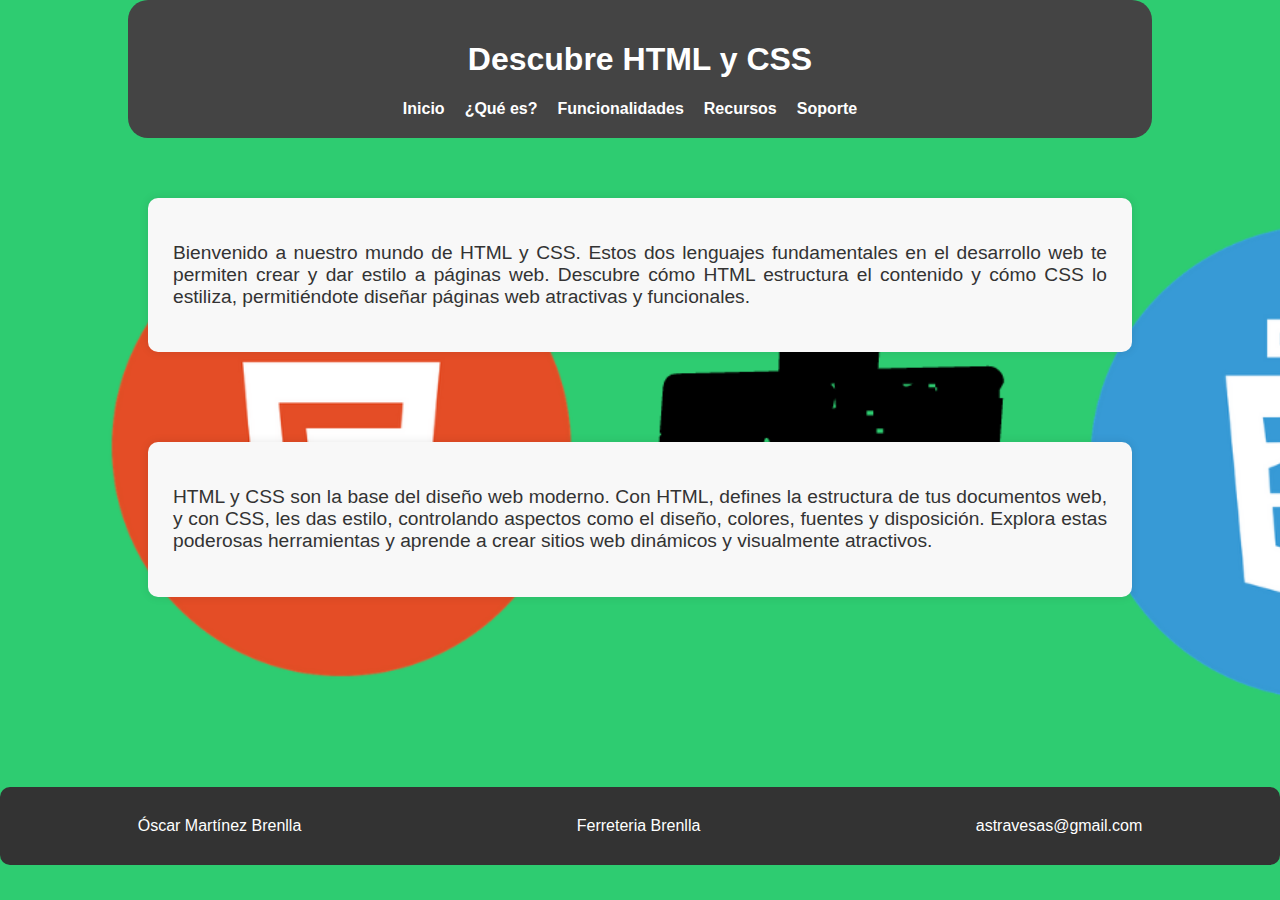
<file: index.html>
<!DOCTYPE html>
<html lang="es">
<head>
    <meta charset="UTF-8">
    <title>HTML y CSS</title>
    <link rel="stylesheet" href="styles.css">
</head>
<body>
    <div class="container">
        <header>
            <h1>Descubre <strong>HTML y CSS</strong></h1>
            <nav>
                <ul>
                    <li><a href="index.html">Inicio</a></li>
                    <li><a href="pg1.html">¿Qué es?</a></li>
                    <li><a href="pg2.html">Funcionalidades</a></li>
                    <li><a href="productos.html">Recursos</a></li>
                    <li><a href="contacto.html">Soporte</a></li>
                </ul>
            </nav>
        </header>
        <main>
            <div class="info-cont">
                <p>Bienvenido a nuestro mundo de HTML y CSS. Estos dos lenguajes fundamentales en el desarrollo web te permiten crear y dar estilo a páginas web. Descubre cómo HTML estructura el contenido y cómo CSS lo estiliza, permitiéndote diseñar páginas web atractivas y funcionales.</p>
            </div>

            <div class="spacer"></div>

            <div class="info-cont">
                <p>HTML y CSS son la base del diseño web moderno. Con HTML, defines la estructura de tus documentos web, y con CSS, les das estilo, controlando aspectos como el diseño, colores, fuentes y disposición. Explora estas poderosas herramientas y aprende a crear sitios web dinámicos y visualmente atractivos.</p>
            </div>

            <div class="spacer"></div>
            <div class="spacer"></div>
            <div class="spacer"></div>
        </main>
    </div>

    <footer>
        <div>Óscar Martínez Brenlla</div>
        <div>Ferreteria Brenlla</div>
        <div>astravesas@gmail.com</div>
    </footer>
</body>
</html>
</file>
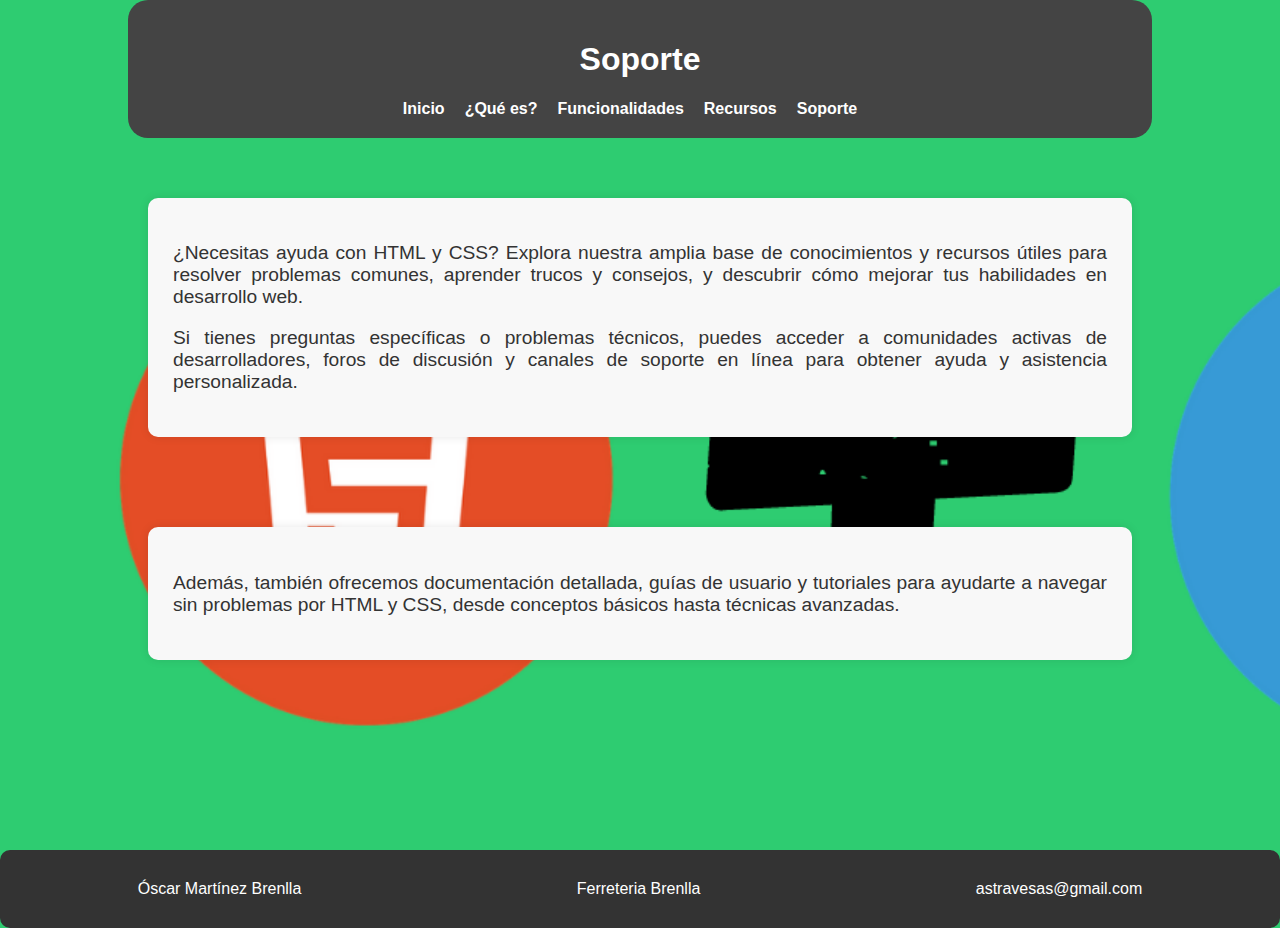
<file: contacto.html>
<!DOCTYPE html>
<html lang="es">
<head>
    <meta charset="UTF-8">
    <title>HTML y CSS - Soporte</title>
    <link rel="stylesheet" href="styles.css">
</head>
<body>
    <div class="container">
        <header>
            <h1>Soporte</h1>
            <nav>
                <ul>
                    <li><a href="index.html">Inicio</a></li>
                    <li><a href="pg1.html">¿Qué es?</a></li>
                    <li><a href="pg2.html">Funcionalidades</a></li>
                    <li><a href="productos.html">Recursos</a></li>
                    <li><a href="contacto.html">Soporte</a></li>
                </ul>
            </nav>
        </header>
        <main>
            <div class="info-cont">
                <p>
                    ¿Necesitas ayuda con HTML y CSS? Explora nuestra amplia base de conocimientos y recursos útiles para resolver problemas comunes, aprender trucos y consejos, y descubrir cómo mejorar tus habilidades en desarrollo web.
                </p>
                <p>
                    Si tienes preguntas específicas o problemas técnicos, puedes acceder a comunidades activas de desarrolladores, foros de discusión y canales de soporte en línea para obtener ayuda y asistencia personalizada.
                </p>
            </div>
            <div class="spacer"></div>
            <div class="info-cont">
                <p>
                    Además, también ofrecemos documentación detallada, guías de usuario y tutoriales para ayudarte a navegar sin problemas por HTML y CSS, desde conceptos básicos hasta técnicas avanzadas.
                </p>
            </div>
            <div class="spacer"></div>
            <div class="spacer"></div>
            <div class="spacer"></div>
        </main>
    </div>
    <footer>
        <div>Óscar Martínez Brenlla</div>
        <div>Ferreteria Brenlla</div>
        <div>astravesas@gmail.com</div>
    </footer>
</body>
</html>
</file>
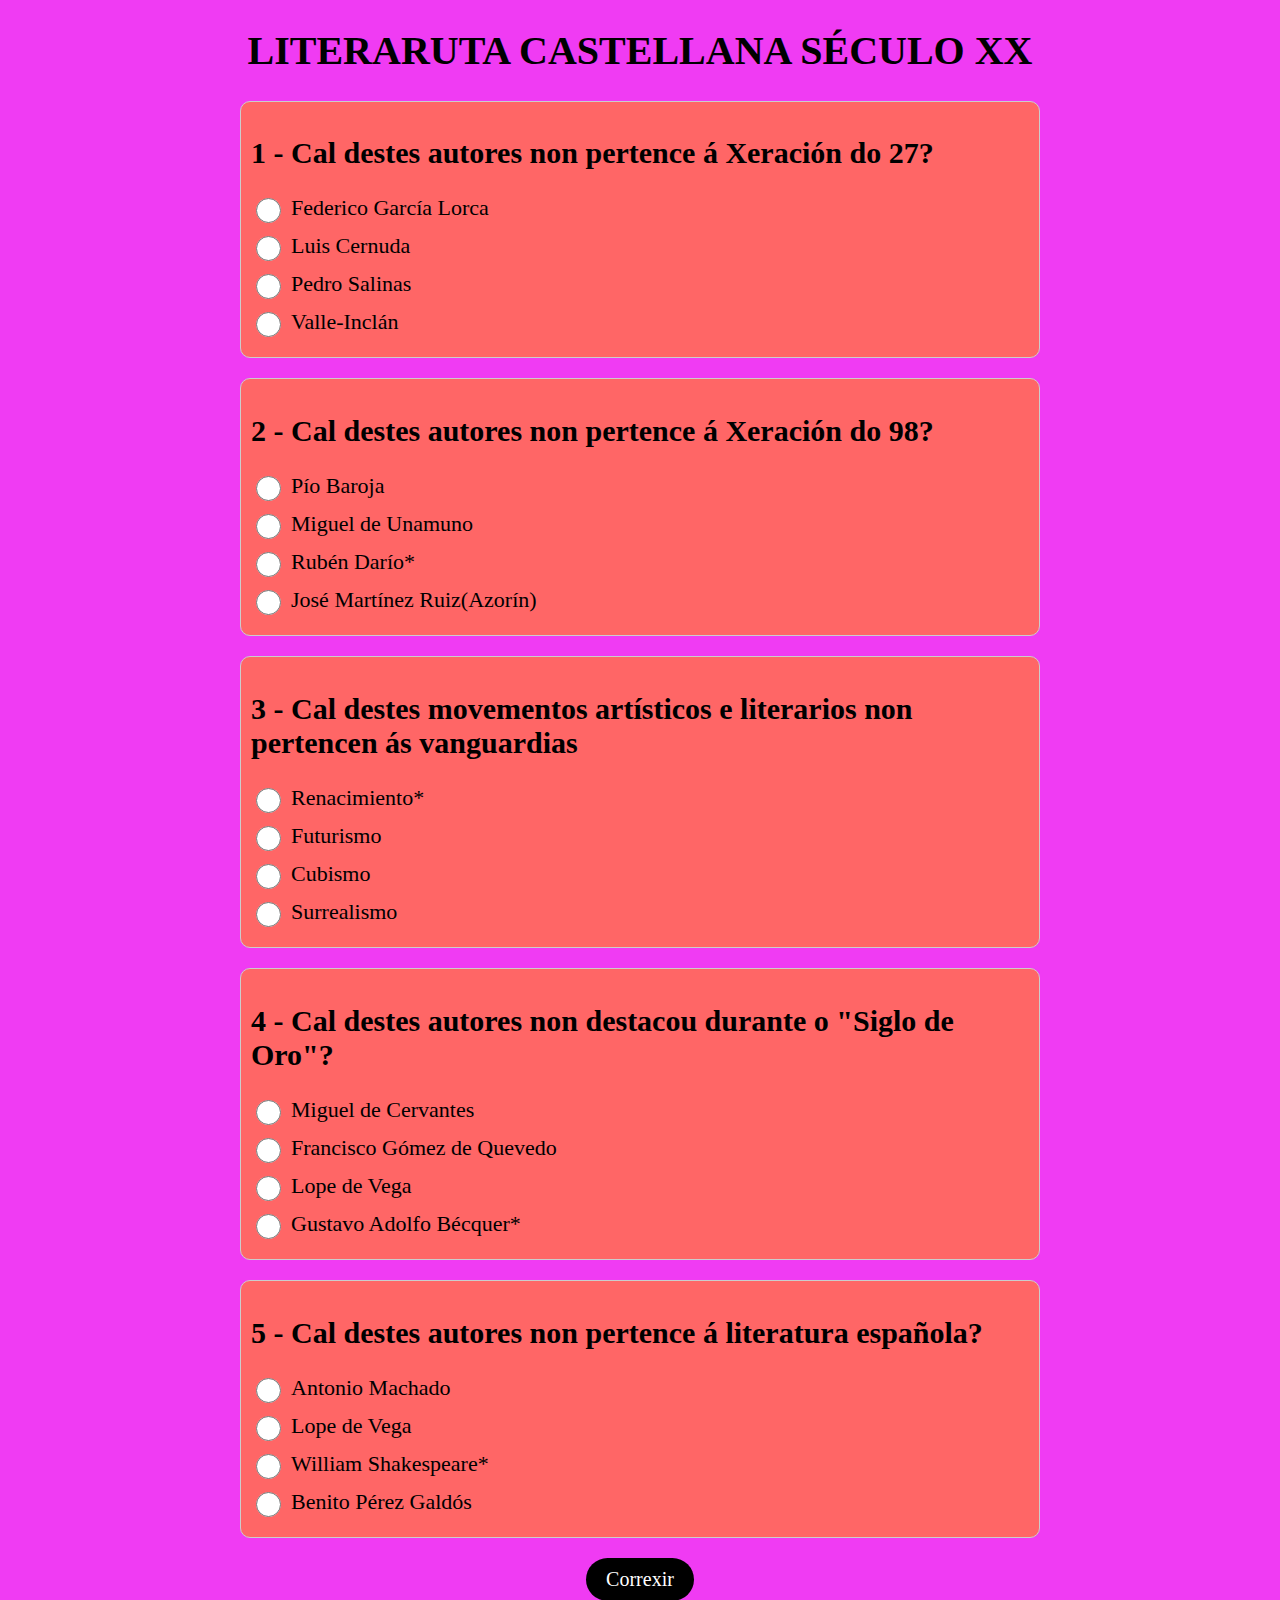
<file: PAXINA_Web2_GITHUB.html>
<!DOCTYPE html>
<html lang="es">
<head>
    <meta charset="UTF-8">
    <meta http-equiv="X-UA-Compatible" content="IE=edge">
    <meta name="viewport" content="width=device-width, initial-scale=1.0">
    <link rel="stylesheet" href="estilo.css">
    <title>LITERARUTA CSASTELLANA SÉCULO XX</title>
</head>
<body>
    <h1>LITERARUTA CASTELLANA SÉCULO XX</h1>
    <section id="juego">
        <!-- El siguiente código se creará luego de forma dinámica por cada pregunta -->
        <div class="contenedor-pregunta incorrecta" id="0">
            <h2>1 - Cal destes autores non pertence á Xeración do 27?</h2>
            <div class="opciones">
                <label for="" id="l00">
                    <input type="radio" name="p0" onclick="seleccionar(0,0)">
                    <span>Federico García Lorca</span>
                    <!-- Nos servirá para colocar el símbolo de acierto o no acierto-->
                    <span id="p00"></span>
                </label>
                <label for="" id="l01">
                    <input type="radio" name="p0" onclick="seleccionar(0,1)">
                    <span>Luis Cernuda</span>
                    <!-- Nos servirá para colocar el símbolo de acierto o no acierto-->
                    <span id="p01"></span>
                </label>
                <label for="" id="l02">
                    <input type="radio" name="p0" onclick="seleccionar(0,2)">
                    <span>Pedro Salinas</span>
                    <!-- Nos servirá para colocar el símbolo de acierto o no acierto-->
                    <span id="p02"></span>
                </label>
                <label for="" id="l03">
                    <input type="radio" name="p0" onclick="seleccionar(0,3)">
                    <span>Valle-Inclán</span>
                    <!-- Nos servirá para colocar el símbolo de acierto o no acierto-->
                    <span id="p03"></span>
                </label>
            </div>
        </div>       
    </section>
    <section id="juego">
        <!-- El siguiente código se creará luego de forma dinámica por cada pregunta -->
        <div class="contenedor-pregunta incorrecta" id="1">
            <h2>2 - Cal destes autores non pertence á Xeración do 98?</h2>
            <div class="opciones">
                <label for="" id="l10">
                    <input type="radio" name="p1" onclick="seleccionar(0,0)">
                    <span>Pío Baroja</span>
                    <!-- Nos servirá para colocar el símbolo de acierto o no acierto-->
                    <span id="p10"></span>
                </label>
                <label for="" id="l11">
                    <input type="radio" name="p1" onclick="seleccionar(0,1)">
                    <span>Miguel de Unamuno</span>
                    <!-- Nos servirá para colocar el símbolo de acierto o no acierto-->
                    <span id="p11"></span>
                </label>
                <label for="" id="l12">
                    <input type="radio" name="p1" onclick="seleccionar(0,2)">
                    <span>Rubén Darío*</span>
                    <!-- Nos servirá para colocar el símbolo de acierto o no acierto-->
                    <span id="p12"></span>
                </label>
                <label for="" id="l13">
                    <input type="radio" name="p1" onclick="seleccionar(0,3)">
                    <span>José Martínez Ruiz(Azorín)</span>
                    <!-- Nos servirá para colocar el símbolo de acierto o no acierto-->
                    <span id="p13"></span>
                </label>
            </div>
        </div>       
    </section>
    <section id="juego">
        <!-- El siguiente código se creará luego de forma dinámica por cada pregunta -->
        <div class="contenedor-pregunta incorrecta" id="2">
            <h2>3 - Cal destes movementos artísticos e literarios non pertencen ás vanguardias</h2>
            <div class="opciones">
                <label for="" id="l20">
                    <input type="radio" name="p2" onclick="seleccionar(0,0)">
                    <span>Renacimiento*</span>
                    <!-- Nos servirá para colocar el símbolo de acierto o no acierto-->
                    <span id="p20"></span>
                </label>
                <label for="" id="l21">
                    <input type="radio" name="p2" onclick="seleccionar(0,1)">
                    <span> Futurismo</span>
                    <!-- Nos servirá para colocar el símbolo de acierto o no acierto-->
                    <span id="p21"></span>
                </label>
                <label for="" id="l22">
                    <input type="radio" name="p2" onclick="seleccionar(0,2)">
                    <span>Cubismo</span>
                    <!-- Nos servirá para colocar el símbolo de acierto o no acierto-->
                    <span id="p22"></span>
                </label>
                <label for="" id="l23">
                    <input type="radio" name="p2" onclick="seleccionar(0,3)">
                    <span>Surrealismo</span>
                    <!-- Nos servirá para colocar el símbolo de acierto o no acierto-->
                    <span id="p23"></span>
                </label>
            </div>
        </div>       
    </section>
    <section id="juego">
        <!-- El siguiente código se creará luego de forma dinámica por cada pregunta -->
        <div class="contenedor-pregunta incorrecta" id="3">
            <h2>4 - Cal destes autores non destacou durante o "Siglo de Oro"?</h2>
            <div class="opciones">
                <label for="" id="l30">
                    <input type="radio" name="p3" onclick="seleccionar(0,0)">
                    <span>Miguel de Cervantes</span>
                    <!-- Nos servirá para colocar el símbolo de acierto o no acierto-->
                    <span id="p30"></span>
                </label>
                <label for="" id="l31">
                    <input type="radio" name="p3" onclick="seleccionar(0,1)">
                    <span>Francisco Gómez de Quevedo</span>
                    <!-- Nos servirá para colocar el símbolo de acierto o no acierto-->
                    <span id="p31"></span>
                </label>
                <label for="" id="l32">
                    <input type="radio" name="p3" onclick="seleccionar(0,2)">
                    <span>Lope de Vega </span>
                    <!-- Nos servirá para colocar el símbolo de acierto o no acierto-->
                    <span id="p32"></span>
                </label>
                <label for="" id="l33">
                    <input type="radio" name="p3" onclick="seleccionar(0,3)">
                    <span>Gustavo Adolfo Bécquer*</span>
                    <!-- Nos servirá para colocar el símbolo de acierto o no acierto-->
                    <span id="p33"></span>
                </label>
            </div>
        </div>       
    </section>
    <section id="juego">
        <!-- El siguiente código se creará luego de forma dinámica por cada pregunta -->
        <div class="contenedor-pregunta incorrecta" id="4">
            <h2>5 - Cal destes autores non pertence á literatura española?</h2>
            <div class="opciones">
                <label for="" id="l40">
                    <input type="radio" name="p4" onclick="seleccionar(0,0)">
                    <span>Antonio Machado</span>
                    <!-- Nos servirá para colocar el símbolo de acierto o no acierto-->
                    <span id="p40"></span>
                </label>
                <label for="" id="l41">
                    <input type="radio" name="p4" onclick="seleccionar(0,1)">
                    <span>Lope de Vega</span>
                    <!-- Nos servirá para colocar el símbolo de acierto o no acierto-->
                    <span id="p41"></span>
                </label>
                <label for="" id="l42">
                    <input type="radio" name="p4" onclick="seleccionar(0,2)">
                    <span>William Shakespeare*</span>
                    <!-- Nos servirá para colocar el símbolo de acierto o no acierto-->
                    <span id="p42"></span>
                </label>
                <label for="" id="l43">
                    <input type="radio" name="p4" onclick="seleccionar(0,3)">
                    <span>Benito Pérez Galdós</span>
                    <!-- Nos servirá para colocar el símbolo de acierto o no acierto-->
                    <span id="p43"></span>
                </label>
            </div>
        </div>       
    </section>

    <button id="corregir">Correxir</button>

    <script src="app.js"></script>
</body>
</html>
</file>
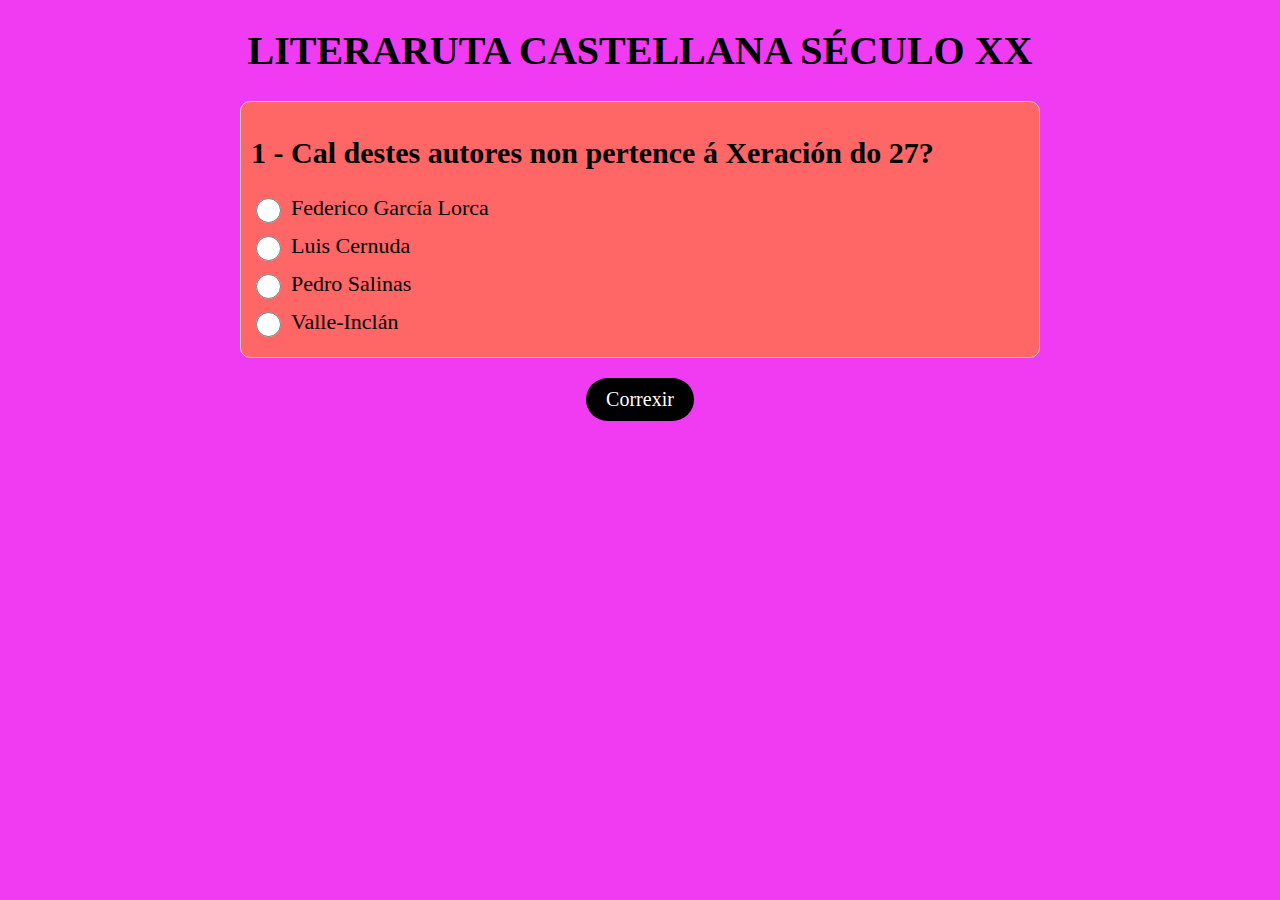
<file: PAXINA_Web_GITHUB.html>
<!DOCTYPE html>
<html lang="es">
<head>
    <meta charset="UTF-8">
    <meta http-equiv="X-UA-Compatible" content="IE=edge">
    <meta name="viewport" content="width=device-width, initial-scale=1.0">
    <link rel="stylesheet" href="estilo.css">
    <title>LITERARUTA CSASTELLANA SÉCULO XX</title>
</head>
<body>
    <h1>LITERARUTA CASTELLANA SÉCULO XX</h1>
    <section id="juego">
        <!-- El siguiente código se creará luego de forma dinámica por cada pregunta -->
        <div class="contenedor-pregunta incorrecta" id="0">
            <h2>1 - Cal destes autores non pertence á Xeración do 27?</h2>
            <div class="opciones">
                <label for="" id="l00">
                    <input type="radio" name="p0" onclick="seleccionar(0,0)">
                    <span>Federico García Lorca</span>
                    <!-- Nos servirá para colocar el símbolo de acierto o no acierto-->
                    <span id="p00"></span>
                </label>
                <label for="" id="l01">
                    <input type="radio" name="p0" onclick="seleccionar(0,1)">
                    <span>Luis Cernuda</span>
                    <!-- Nos servirá para colocar el símbolo de acierto o no acierto-->
                    <span id="p01"></span>
                </label>
                <label for="" id="l02">
                    <input type="radio" name="p0" onclick="seleccionar(0,2)">
                    <span>Pedro Salinas</span>
                    <!-- Nos servirá para colocar el símbolo de acierto o no acierto-->
                    <span id="p02"></span>
                </label>
                <label for="" id="l03">
                    <input type="radio" name="p0" onclick="seleccionar(0,3)">
                    <span>Valle-Inclán</span>
                    <!-- Nos servirá para colocar el símbolo de acierto o no acierto-->
                    <span id="p03"></span>
                </label>
            </div>
        </div>       
    </section>

    <button id="corregir">Correxir</button>

    <script src="app.js"></script>
</body>
</html>
</file>
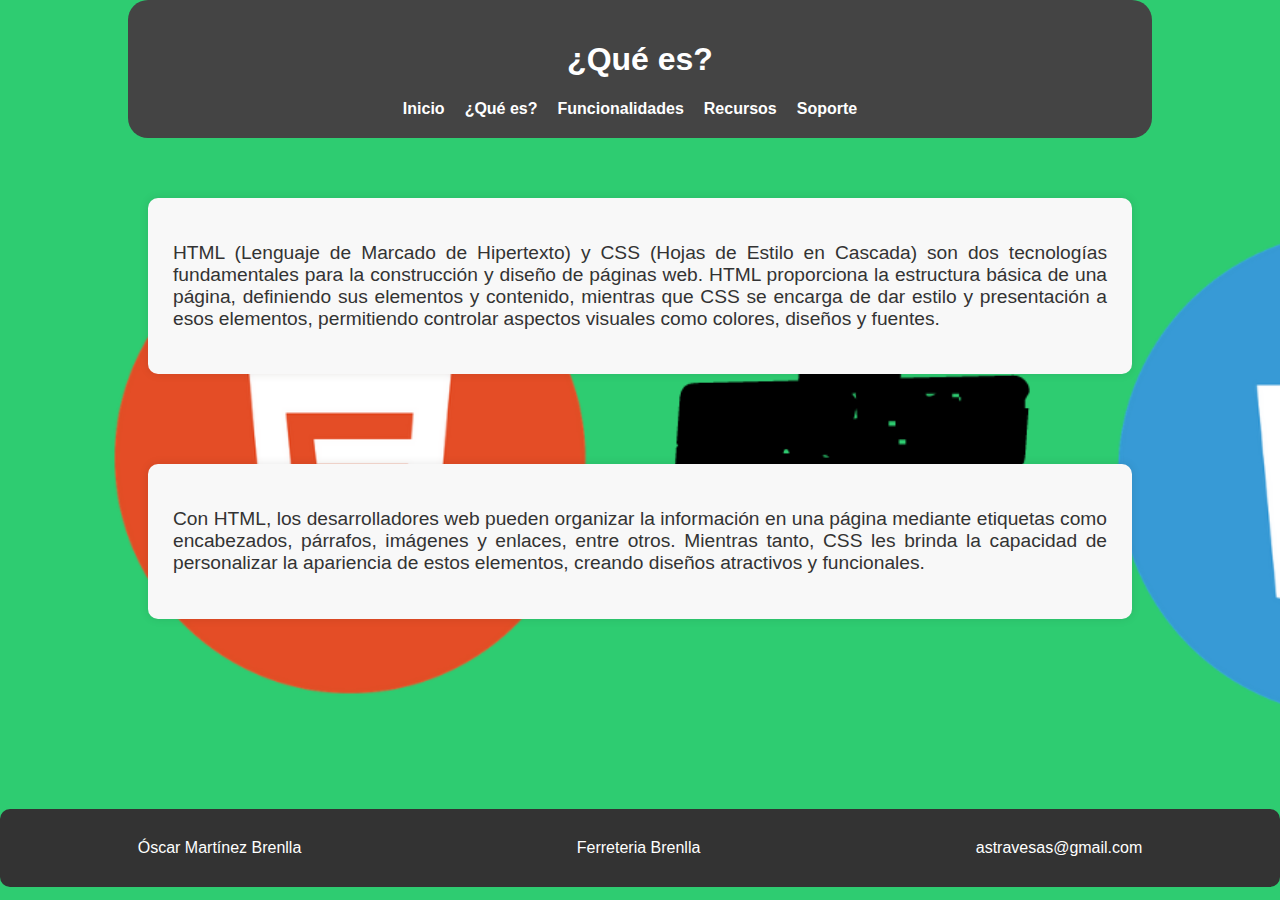
<file: pg1.html>
<!DOCTYPE html>
<html lang="es">
<head>
    <meta charset="UTF-8">
    <title>HTML y CSS - ¿Qué es?</title>
    <link rel="stylesheet" href="styles.css">
</head>
<body>
    <div class="container">
        <header>
            <h1>¿Qué es?</h1>
            <nav>
                <ul>
                    <li><a href="index.html">Inicio</a></li>
                    <li><a href="pg1.html">¿Qué es?</a></li>
                    <li><a href="pg2.html">Funcionalidades</a></li>
                    <li><a href="productos.html">Recursos</a></li>
                    <li><a href="contacto.html">Soporte</a></li>
                </ul>
            </nav>
        </header>
        <main>
            <div class="info-cont">
                <p>
                    HTML (Lenguaje de Marcado de Hipertexto) y CSS (Hojas de Estilo en Cascada) son dos tecnologías fundamentales para la construcción y diseño de páginas web. HTML proporciona la estructura básica de una página, definiendo sus elementos y contenido, mientras que CSS se encarga de dar estilo y presentación a esos elementos, permitiendo controlar aspectos visuales como colores, diseños y fuentes.</p>
            </div>
            <div class="spacer"></div>
            <div class="info-cont">
                <p>Con HTML, los desarrolladores web pueden organizar la información en una página mediante etiquetas como encabezados, párrafos, imágenes y enlaces, entre otros. Mientras tanto, CSS les brinda la capacidad de personalizar la apariencia de estos elementos, creando diseños atractivos y funcionales.</p>
            </div>
            <div class="spacer"></div>
            <div class="spacer"></div>
            <div class="spacer"></div>
        </main>
    </div>
    <footer>
        <div>Óscar Martínez Brenlla</div>
        <div>Ferreteria Brenlla</div>
        <div>astravesas@gmail.com</div>
    </footer>
</body>
</html>
</file>
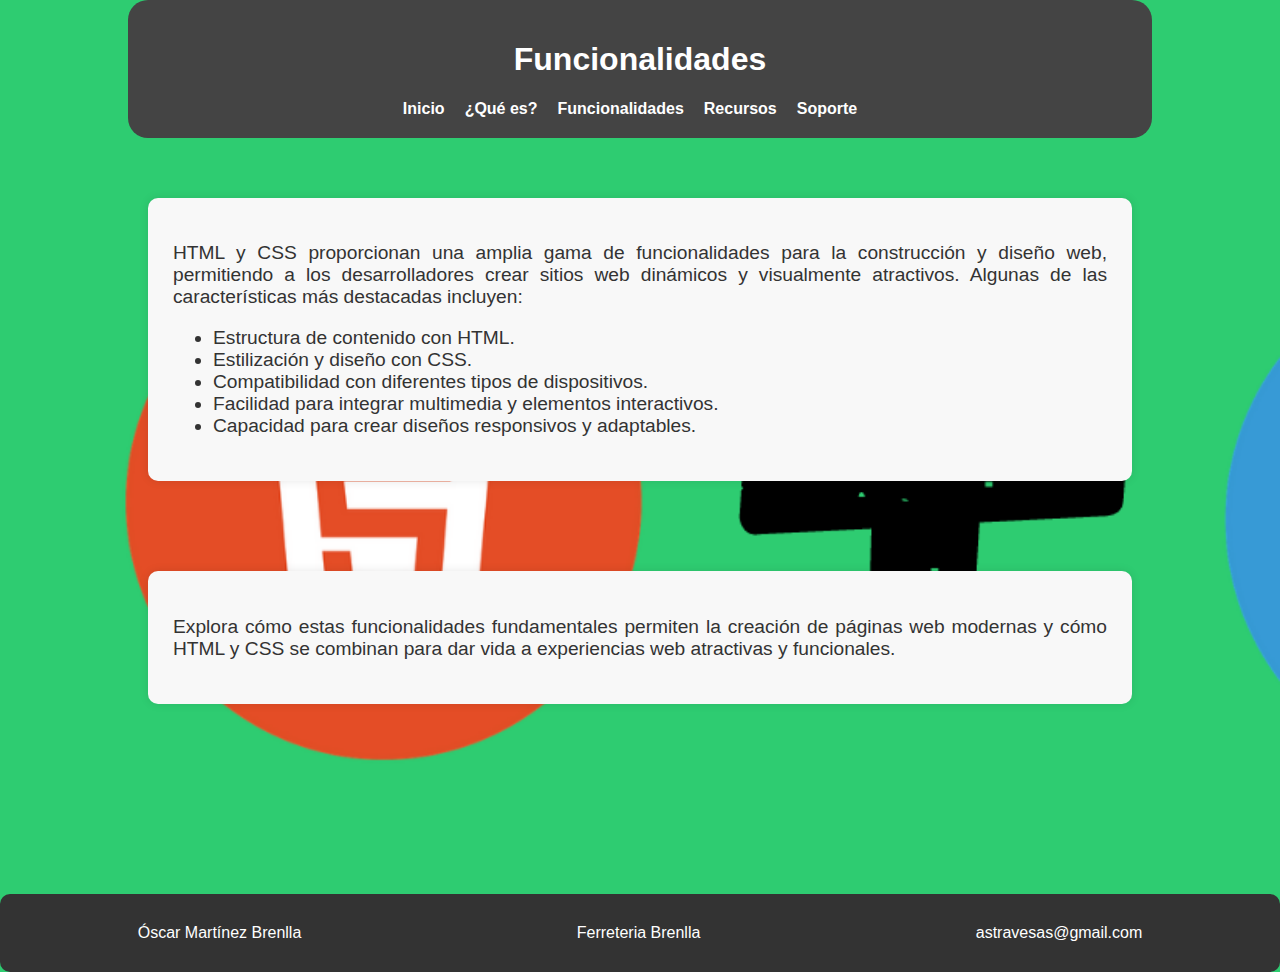
<file: pg2.html>
<!DOCTYPE html>
<html lang="es">
<head>
    <meta charset="UTF-8">
    <title>HTML y CSS - Funcionalidades</title>
    <link rel="stylesheet" href="styles.css">
</head>
<body>
    <div class="container">
        <header>
            <h1>Funcionalidades</h1>
            <nav>
                <ul>
                    <li><a href="index.html">Inicio</a></li>
                    <li><a href="pg1.html">¿Qué es?</a></li>
                    <li><a href="pg2.html">Funcionalidades</a></li>
                    <li><a href="productos.html">Recursos</a></li>
                    <li><a href="contacto.html">Soporte</a></li>
                </ul>
            </nav>
        </header>
        <main>
            <div class="info-cont">
                <p>
                    HTML y CSS proporcionan una amplia gama de funcionalidades para la construcción y diseño web, permitiendo a los desarrolladores crear sitios web dinámicos y visualmente atractivos. Algunas de las características más destacadas incluyen:
                    <ul>
                        <li>Estructura de contenido con HTML.</li>
                        <li>Estilización y diseño con CSS.</li>
                        <li>Compatibilidad con diferentes tipos de dispositivos.</li>
                        <li>Facilidad para integrar multimedia y elementos interactivos.</li>
                        <li>Capacidad para crear diseños responsivos y adaptables.</li>
                    </ul>
                </p>
            </div>
            <div class="spacer"></div>
            <div class="info-cont">
                <p>Explora cómo estas funcionalidades fundamentales permiten la creación de páginas web modernas y cómo HTML y CSS se combinan para dar vida a experiencias web atractivas y funcionales.</p>
            </div>
            <div class="spacer"></div>
            <div class="spacer"></div>
            <div class="spacer"></div>
        </main>
    </div>
    <footer>
        <div>Óscar Martínez Brenlla</div>
        <div>Ferreteria Brenlla</div>
        <div>astravesas@gmail.com</div>
    </footer>
</body>
</html>
</file>
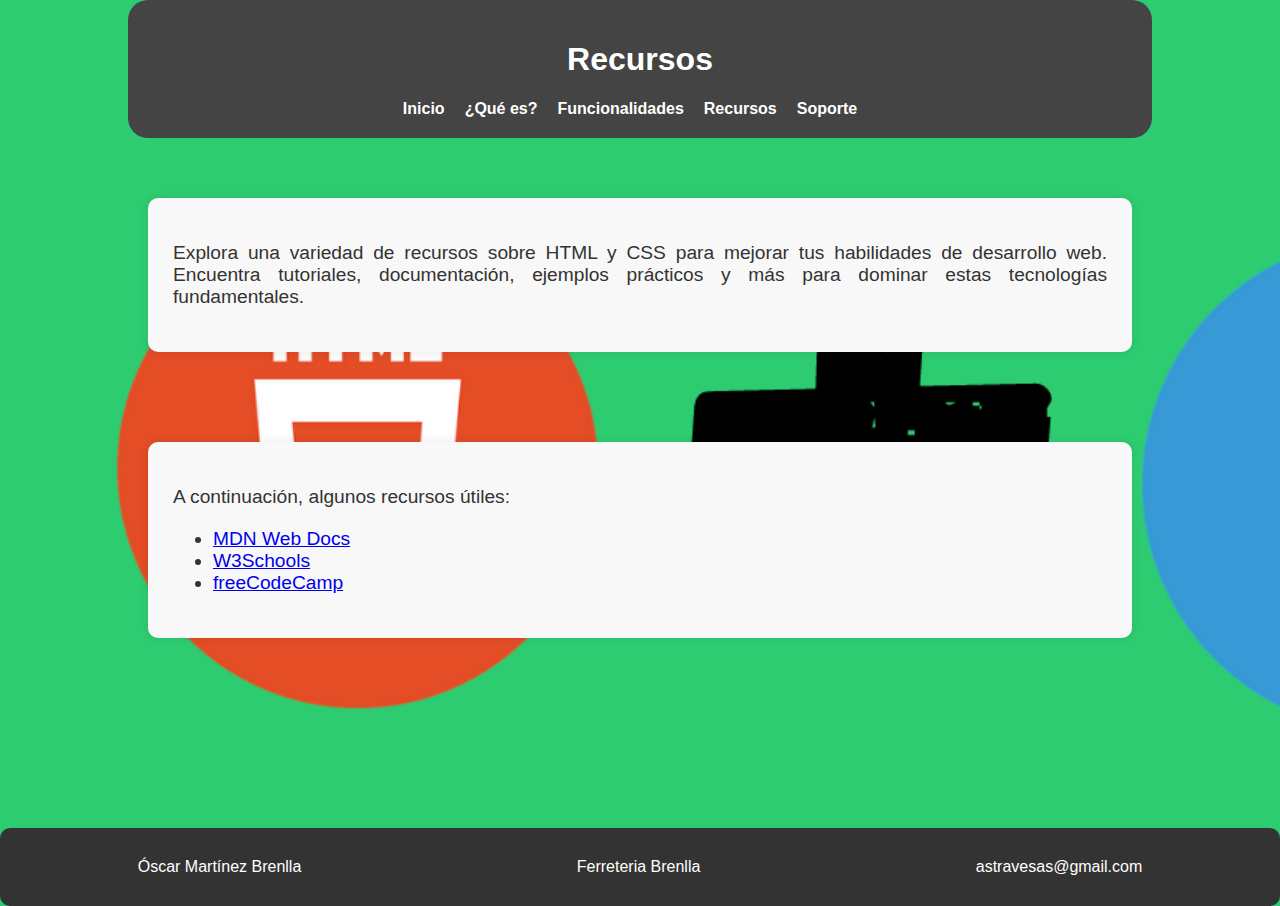
<file: productos.html>
<!DOCTYPE html>
<html lang="es">
<head>
    <meta charset="UTF-8">
    <title>HTML y CSS - Recursos</title>
    <link rel="stylesheet" href="styles.css">
</head>
<body>
    <div class="container">
        <header>
            <h1>Recursos</h1>
            <nav>
                <ul>
                    <li><a href="index.html">Inicio</a></li>
                    <li><a href="pg1.html">¿Qué es?</a></li>
                    <li><a href="pg2.html">Funcionalidades</a></li>
                    <li><a href="productos.html">Recursos</a></li>
                    <li><a href="contacto.html">Soporte</a></li>
                </ul>
            </nav>
        </header>
        <main>
            <div class="info-cont">
                <p>
                    Explora una variedad de recursos sobre HTML y CSS para mejorar tus habilidades de desarrollo web. Encuentra tutoriales, documentación, ejemplos prácticos y más para dominar estas tecnologías fundamentales.
                </p>
            </div>
            <div class="spacer"></div>
            <div class="info-cont">
                <p>
                    A continuación, algunos recursos útiles:
                    <ul>
                        <li><a href="https://developer.mozilla.org/es/">MDN Web Docs</a></li>
                        <li><a href="https://www.w3schools.com/">W3Schools</a></li>
                        <li><a href="https://www.freecodecamp.org/">freeCodeCamp</a></li>
                    </ul>
                </p>
            </div>
            <div class="spacer"></div>
            <div class="spacer"></div>
            <div class="spacer"></div>
        </main>
    </div>
    <footer>
        <div>Óscar Martínez Brenlla</div>
        <div>Ferreteria Brenlla</div>
        <div>astravesas@gmail.com</div>
    </footer>
</body>
</html>
</file>
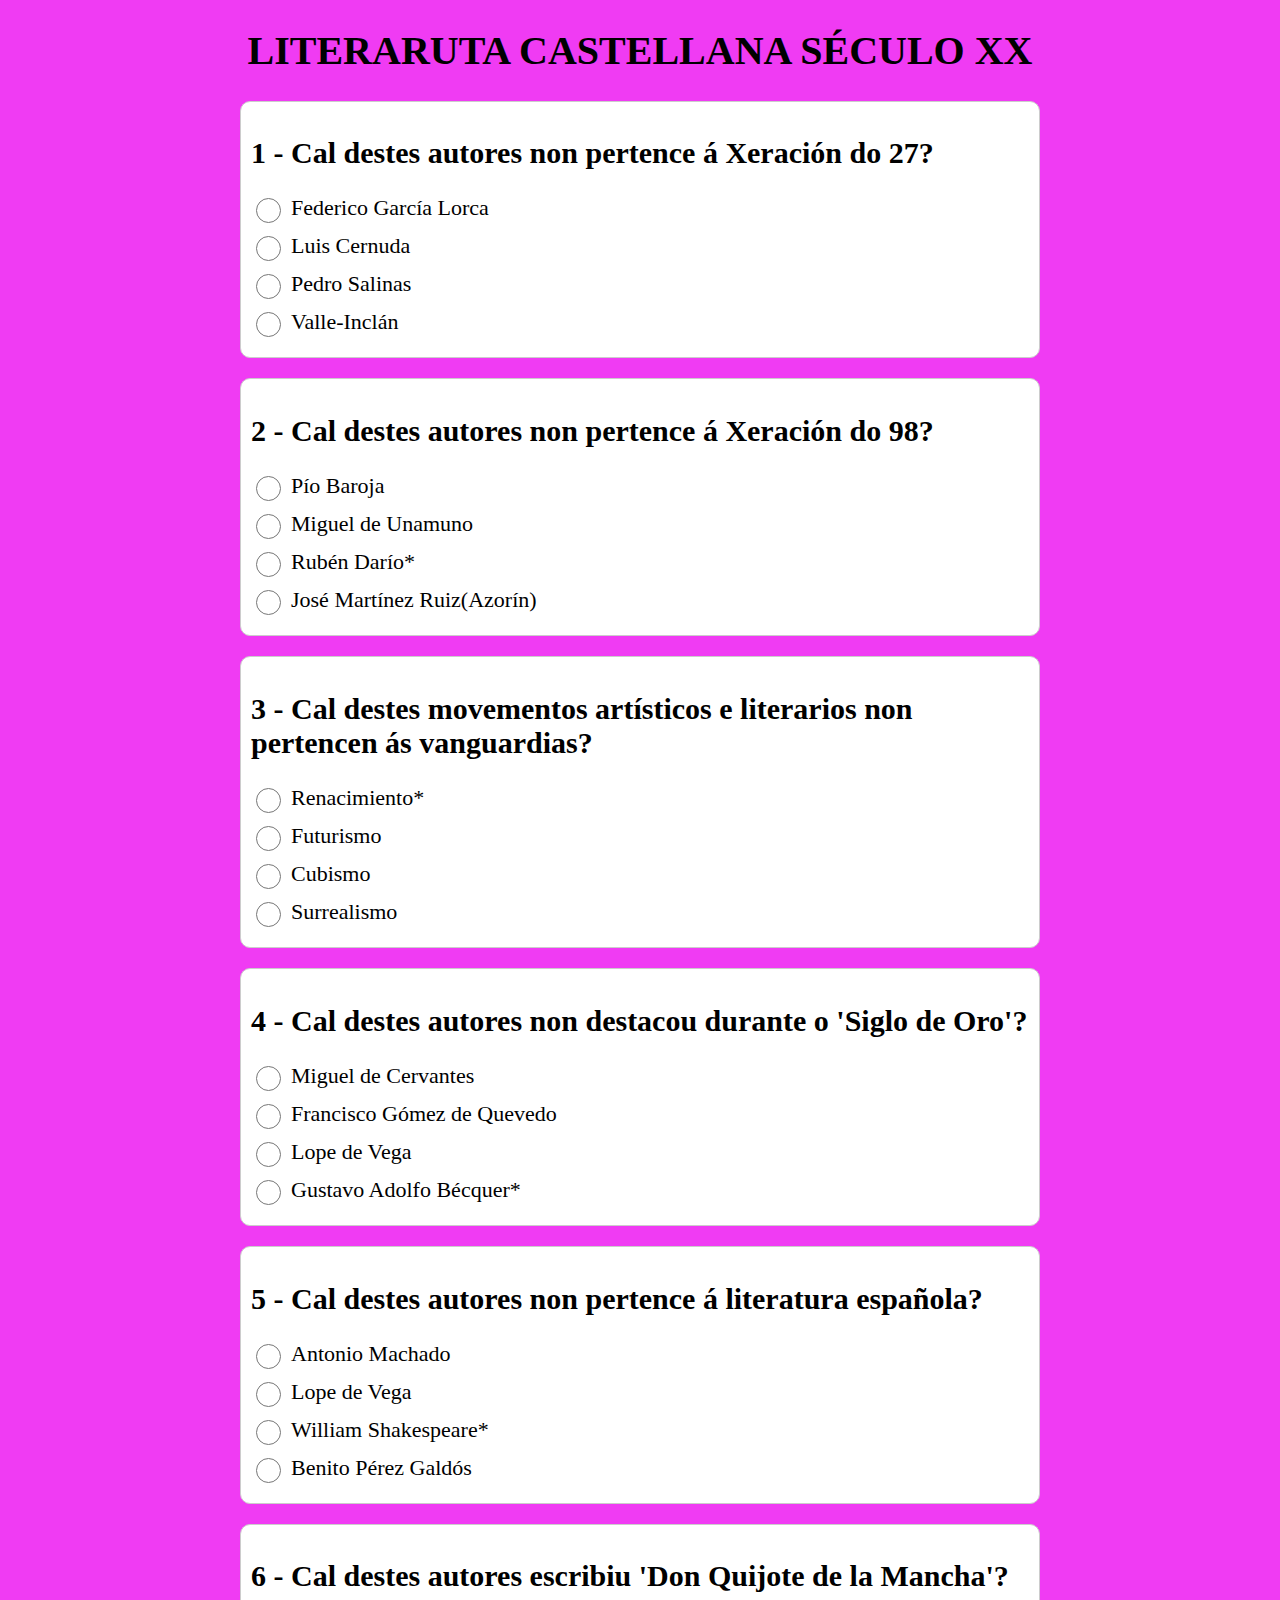
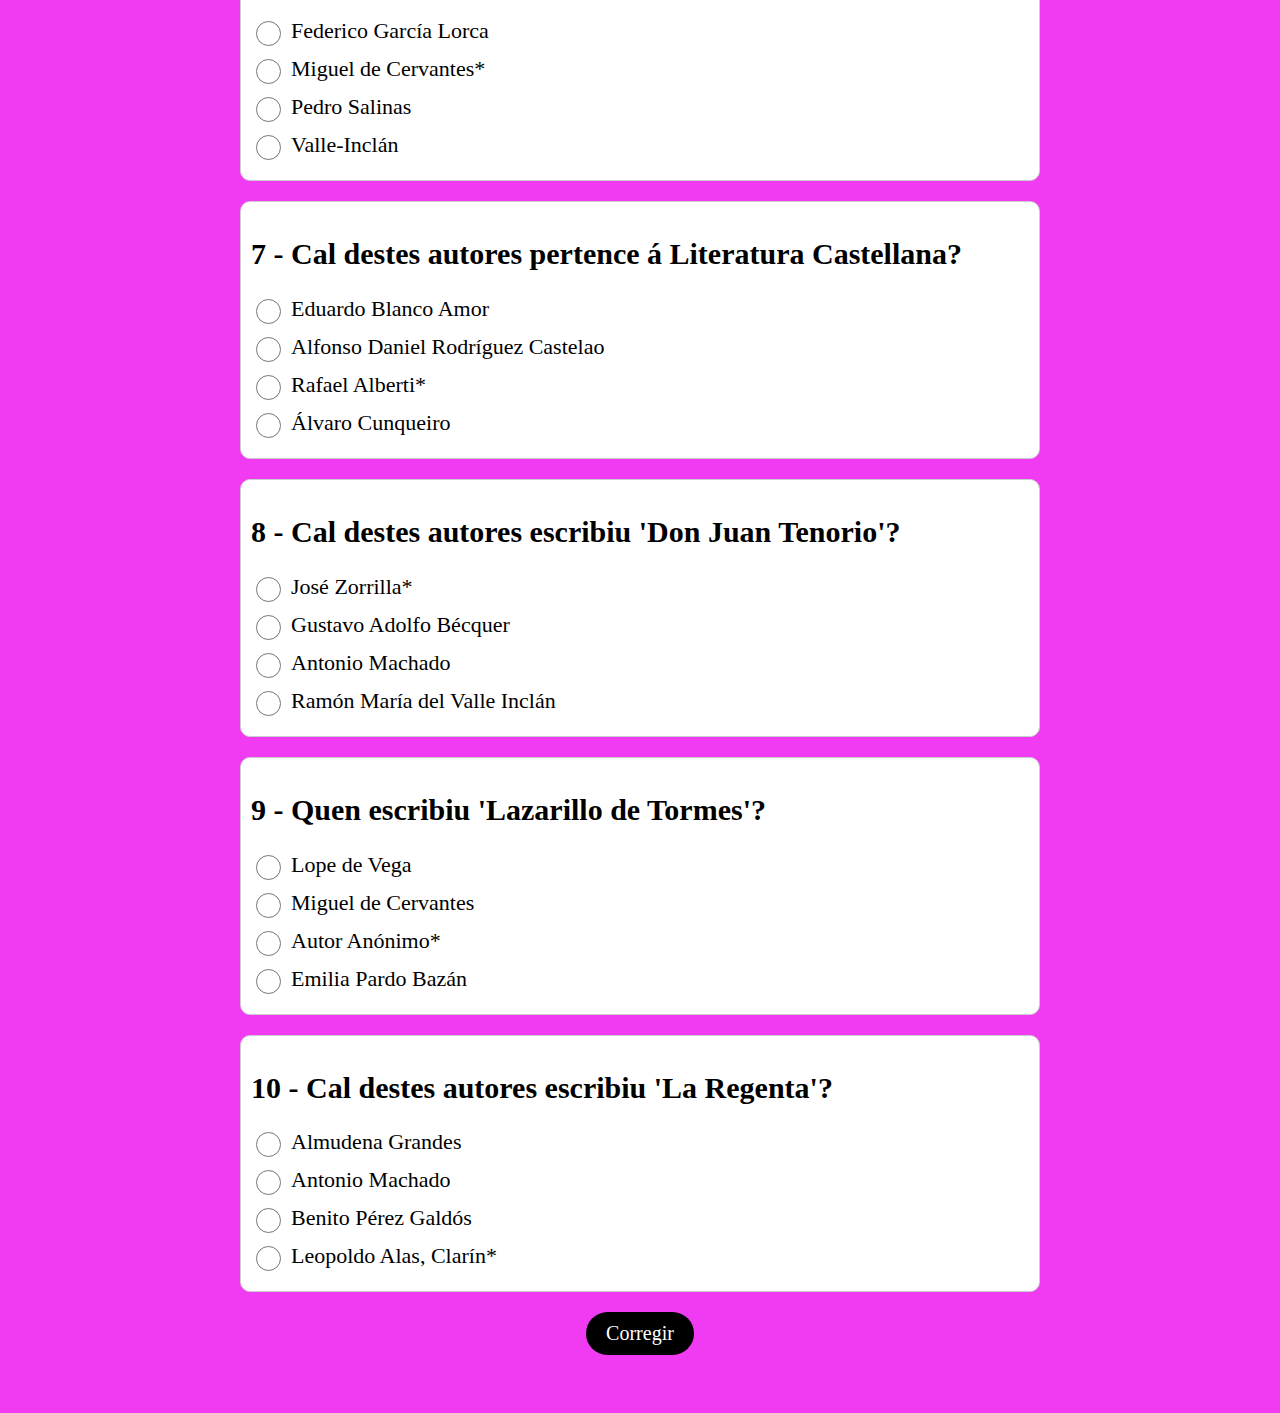
<file: PÁXINA_WEB-GITHUB.html>
<!DOCTYPE html>
<html lang="es">
<head>
    <meta charset="UTF-8">
    <meta http-equiv="X-UA-Compatible" content="IE=edge">
    <meta name="viewport" content="width=device-width, initial-scale=1.0">
    <link rel="stylesheet" href="estilo.css">
    <title>LITERARUTA CASTELLANA SÉCULO XX</title>
</head>
<body>
    <h1>LITERARUTA CASTELLANA SÉCULO XX</h1>
    <section id="juego">
        <!-- El siguiente código se creará luego de forma dinámica por cada pregunta -->
        <div class="contenedor-pregunta" id="0">
            <h2>1 - Cal destes autores non pertence á Xeración do 27?</h2>
            <div class="opciones">
                <label for="" id="l00">
                    <input type="radio" name="p0" onclick="seleccionar(0,0)">
                    <span>Federico García Lorca</span>
                    <!-- Nos servirá para colocar el símbolo de acierto o no acierto-->
                    <span id="p00"></span>
                </label>
                <label for="" id="l01">
                    <input type="radio" name="p0" onclick="seleccionar(0,1)">
                    <span>Luis Cernuda</span>
                    <!-- Nos servirá para colocar el símbolo de acierto o no acierto-->
                    <span id="p01"></span>
                </label>
                <label for="" id="l02">
                    <input type="radio" name="p0" onclick="seleccionar(0,2)">
                    <span>Pedro Salinas</span>
                    <!-- Nos servirá para colocar el símbolo de acierto o no acierto-->
                    <span id="p02"></span>
                </label>
                <label for="" id="l03">
                    <input type="radio" name="p0" onclick="seleccionar(0,3)">
                    <span>Valle-Inclán</span>
                    <!-- Nos servirá para colocar el símbolo de acierto o no acierto-->
                    <span id="p03"></span>
                </label>
            </div>
        </div>       
        <!-- El siguiente código se creará luego de forma dinámica por cada pregunta -->
        <div class="contenedor-pregunta" id="1">
            <h2>2 - Cal destes autores non pertence á Xeración do 98?</h2>
            <div class="opciones">
                <label for="" id="l10">
                    <input type="radio" name="p1" onclick="seleccionar(1,0)">
                    <span>Pío Baroja</span>
                    <!-- Nos servirá para colocar el símbolo de acierto o no acierto-->
                    <span id="p10"></span>
                </label>
                <label for="" id="l11">
                    <input type="radio" name="p1" onclick="seleccionar(1,1)">
                    <span>Miguel de Unamuno</span>
                    <!-- Nos servirá para colocar el símbolo de acierto o no acierto-->
                    <span id="p11"></span>
                </label>
                <label for="" id="l12">
                    <input type="radio" name="p1" onclick="seleccionar(1,2)">
                    <span>Rubén Darío*</span>
                    <!-- Nos servirá para colocar el símbolo de acierto o no acierto-->
                    <span id="p12"></span>
                </label>
                <label for="" id="l13">
                    <input type="radio" name="p1" onclick="seleccionar(1,3)">
                    <span>José Martínez Ruiz(Azorín)</span>
                    <!-- Nos servirá para colocar el símbolo de acierto o no acierto-->
                    <span id="p13"></span>
                </label>
            </div>
        </div>       
        <!-- El siguiente código se creará luego de forma dinámica por cada pregunta -->
        <div class="contenedor-pregunta" id="2">
            <h2>3 - Cal destes movementos artísticos e literarios non pertencen ás vanguardias?</h2>
            <div class="opciones">
                <label for="" id="l20">
                    <input type="radio" name="p2" onclick="seleccionar(2,0)">
                    <span>Renacimiento*</span>
                    <!-- Nos servirá para colocar el símbolo de acierto o no acierto-->
                    <span id="p20"></span>
                </label>
                <label for="" id="l21">
                    <input type="radio" name="p2" onclick="seleccionar(2,1)">
                    <span>Futurismo</span>
                    <!-- Nos servirá para colocar el símbolo de acierto o no acierto-->
                    <span id="p21"></span>
                </label>
                <label for="" id="l22">
                    <input type="radio" name="p2" onclick="seleccionar(2,2)">
                    <span>Cubismo</span>
                    <!-- Nos servirá para colocar el símbolo de acierto o no acierto-->
                    <span id="p22"></span>
                </label>
                <label for="" id="l23">
                    <input type="radio" name="p2" onclick="seleccionar(2,3)">
                    <span>Surrealismo</span>
                    <!-- Nos servirá para colocar el símbolo de acierto o no acierto-->
                    <span id="p23"></span>
                </label>
            </div>
        </div>       
        <!-- El siguiente código se creará luego de forma dinámica por cada pregunta -->
        <div class="contenedor-pregunta" id="3">
            <h2>4 - Cal destes autores non destacou durante o 'Siglo de Oro'?</h2>
            <div class="opciones">
                <label for="" id="l30">
                    <input type="radio" name="p3" onclick="seleccionar(3,0)">
                    <span>Miguel de Cervantes</span>
                    <!-- Nos servirá para colocar el símbolo de acierto o no acierto-->
                    <span id="p30"></span>
                </label>
                <label for="" id="l31">
                    <input type="radio" name="p3" onclick="seleccionar(3,1)">
                    <span>Francisco Gómez de Quevedo</span>
                    <!-- Nos servirá para colocar el símbolo de acierto o no acierto-->
                    <span id="p31"></span>
                </label>
                <label for="" id="l32">
                    <input type="radio" name="p3" onclick="seleccionar(3,2)">
                    <span>Lope de Vega</span>
                    <!-- Nos servirá para colocar el símbolo de acierto o no acierto-->
                    <span id="p32"></span>
                </label>
                <label for="" id="l33">
                    <input type="radio" name="p3" onclick="seleccionar(3,3)">
                    <span>Gustavo Adolfo Bécquer*</span>
                    <!-- Nos servirá para colocar el símbolo de acierto o no acierto-->
                    <span id="p33"></span>
                </label>
            </div>
        </div>       
        <!-- El siguiente código se creará luego de forma dinámica por cada pregunta -->
        <div class="contenedor-pregunta" id="4">
            <h2>5 - Cal destes autores non pertence á literatura española?</h2>
            <div class="opciones">
                <label for="" id="l40">
                    <input type="radio" name="p4" onclick="seleccionar(4,0)">
                    <span>Antonio Machado</span>
                    <!-- Nos servirá para colocar el símbolo de acierto o no acierto-->
                    <span id="p40"></span>
                </label>
                <label for="" id="l41">
                    <input type="radio" name="p4" onclick="seleccionar(4,1)">
                    <span>Lope de Vega</span>
                    <!-- Nos servirá para colocar el símbolo de acierto o no acierto-->
                    <span id="p41"></span>
                </label>
                <label for="" id="l42">
                    <input type="radio" name="p4" onclick="seleccionar(4,2)">
                    <span>William Shakespeare*</span>
                    <!-- Nos servirá para colocar el símbolo de acierto o no acierto-->
                    <span id="p42"></span>
                </label>
                <label for="" id="l43">
                    <input type="radio" name="p4" onclick="seleccionar(4,3)">
                    <span>Benito Pérez Galdós</span>
                    <!-- Nos servirá para colocar el símbolo de acierto o no acierto-->
                    <span id="p43"></span>
                </label>
            </div>
        </div>       
        <!-- El siguiente código se creará luego de forma dinámica por cada pregunta -->
        <div class="contenedor-pregunta" id="5">
            <h2>6 - Cal destes autores escribiu 'Don Quijote de la Mancha'?</h2>
            <div class="opciones">
                <label for="" id="l50">
                    <input type="radio" name="p5" onclick="seleccionar(5,0)">
                    <span>Federico García Lorca</span>
                    <!-- Nos servirá para colocar el símbolo de acierto o no acierto-->
                    <span id="p50"></span>
                </label>
                <label for="" id="l51">
                    <input type="radio" name="p5" onclick="seleccionar(5,1)">
                    <span>Miguel de Cervantes*</span>
                    <!-- Nos servirá para colocar el símbolo de acierto o no acierto-->
                    <span id="p51"></span>
                </label>
                <label for="" id="l52">
                    <input type="radio" name="p5" onclick="seleccionar(5,2)">
                    <span>Pedro Salinas</span>
                    <!-- Nos servirá para colocar el símbolo de acierto o no acierto-->
                    <span id="p52"></span>
                </label>
                <label for="" id="l53">
                    <input type="radio" name="p5" onclick="seleccionar(5,3)">
                    <span>Valle-Inclán</span>
                    <!-- Nos servirá para colocar el símbolo de acierto o no acierto-->
                    <span id="p53"></span>
                </label>
            </div>
        </div>       
        <!-- El siguiente código se creará luego de forma dinámica por cada pregunta -->
        <div class="contenedor-pregunta" id="6">
            <h2>7 - Cal destes autores pertence á Literatura Castellana?</h2>
            <div class="opciones">
                <label for="" id="l60">
                    <input type="radio" name="p6" onclick="seleccionar(6,0)">
                    <span>Eduardo Blanco Amor</span>
                    <!-- Nos servirá para colocar el símbolo de acierto o no acierto-->
                    <span id="p60"></span>
                </label>
                <label for="" id="l61">
                    <input type="radio" name="p6" onclick="seleccionar(6,1)">
                    <span>Alfonso Daniel Rodríguez Castelao</span>
                    <!-- Nos servirá para colocar el símbolo de acierto o no acierto-->
                    <span id="p61"></span>
                </label>
                <label for="" id="l62">
                    <input type="radio" name="p6" onclick="seleccionar(6,2)">
                    <span>Rafael Alberti*</span>
                    <!-- Nos servirá para colocar el símbolo de acierto o no acierto-->
                    <span id="p62"></span>
                </label>
                <label for="" id="l63">
                    <input type="radio" name="p6" onclick="seleccionar(6,3)">
                    <span>Álvaro Cunqueiro</span>
                    <!-- Nos servirá para colocar el símbolo de acierto o no acierto-->
                    <span id="p63"></span>
                </label>
            </div>
        </div>       
        <!-- El siguiente código se creará luego de forma dinámica por cada pregunta -->
        <div class="contenedor-pregunta" id="7">
            <h2>8 - Cal destes autores escribiu 'Don Juan Tenorio'?</h2>
            <div class="opciones">
                <label for="" id="l70">
                    <input type="radio" name="p7" onclick="seleccionar(7,0)">
                    <span>José Zorrilla*</span>
                    <!-- Nos servirá para colocar el símbolo de acierto o no acierto-->
                    <span id="p70"></span>
                </label>
                <label for="" id="l71">
                    <input type="radio" name="p7" onclick="seleccionar(7,1)">
                    <span>Gustavo Adolfo Bécquer</span>
                    <!-- Nos servirá para colocar el símbolo de acierto o no acierto-->
                    <span id="p71"></span>
                </label>
                <label for="" id="l72">
                    <input type="radio" name="p7" onclick="seleccionar(7,2)">
                    <span>Antonio Machado</span>
                    <!-- Nos servirá para colocar el símbolo de acierto o no acierto-->
                    <span id="p72"></span>
                </label>
                <label for="" id="l73">
                    <input type="radio" name="p7" onclick="seleccionar(7,3)">
                    <span>Ramón María del Valle Inclán</span>
                    <!-- Nos servirá para colocar el símbolo de acierto o no acierto-->
                    <span id="p73"></span>
                </label>
            </div>
        </div>       
        <!-- El siguiente código se creará luego de forma dinámica por cada pregunta -->
        <div class="contenedor-pregunta" id="8">
            <h2>9 - Quen escribiu 'Lazarillo de Tormes'?</h2>
            <div class="opciones">
                <label for="" id="l80">
                    <input type="radio" name="p8" onclick="seleccionar(8,0)">
                    <span>Lope de Vega</span>
                    <!-- Nos servirá para colocar el símbolo de acierto o no acierto-->
                    <span id="p80"></span>
                </label>
                <label for="" id="l81">
                    <input type="radio" name="p8" onclick="seleccionar(8,1)">
                    <span>Miguel de Cervantes</span>
                    <!-- Nos servirá para colocar el símbolo de acierto o no acierto-->
                    <span id="p81"></span>
                </label>
                <label for="" id="l82">
                    <input type="radio" name="p8" onclick="seleccionar(8,2)">
                    <span>Autor Anónimo*</span>
                    <!-- Nos servirá para colocar el símbolo de acierto o no acierto-->
                    <span id="p82"></span>
                </label>
                <label for="" id="l83">
                    <input type="radio" name="p8" onclick="seleccionar(8,3)">
                    <span>Emilia Pardo Bazán</span>
                    <!-- Nos servirá para colocar el símbolo de acierto o no acierto-->
                    <span id="p83"></span>
                </label>
            </div>
        </div>       
        <!-- El siguiente código se creará luego de forma dinámica por cada pregunta -->
        <div class="contenedor-pregunta" id="9">
            <h2>10 - Cal destes autores escribiu 'La Regenta'?</h2>
            <div class="opciones">
                <label for="" id="l90">
                    <input type="radio" name="p9" onclick="seleccionar(9,0)">
                    <span>Almudena Grandes</span>
                    <!-- Nos servirá para colocar el símbolo de acierto o no acierto-->
                    <span id="p90"></span>
                </label>
                <label for="" id="l91">
                    <input type="radio" name="p9" onclick="seleccionar(9,1)">
                    <span>Antonio Machado</span>
                    <!-- Nos servirá para colocar el símbolo de acierto o no acierto-->
                    <span id="p91"></span>
                </label>
                <label for="" id="l92">
                    <input type="radio" name="p9" onclick="seleccionar(9,2)">
                    <span>Benito Pérez Galdós</span>
                    <!-- Nos servirá para colocar el símbolo de acierto o no acierto-->
                    <span id="p92"></span>
                </label>
                <label for="" id="l93">
                    <input type="radio" name="p9" onclick="seleccionar(9,3)">
                    <span>Leopoldo Alas, Clarín*</span>
                    <!-- Nos servirá para colocar el símbolo de acierto o no acierto-->
                    <span id="p93"></span>
                </label>
            </div>
        </div>       
    </section>

    <button id="corregir">Corregir</button>

    <script src="app.js"></script>
</body>
</html>
</file>
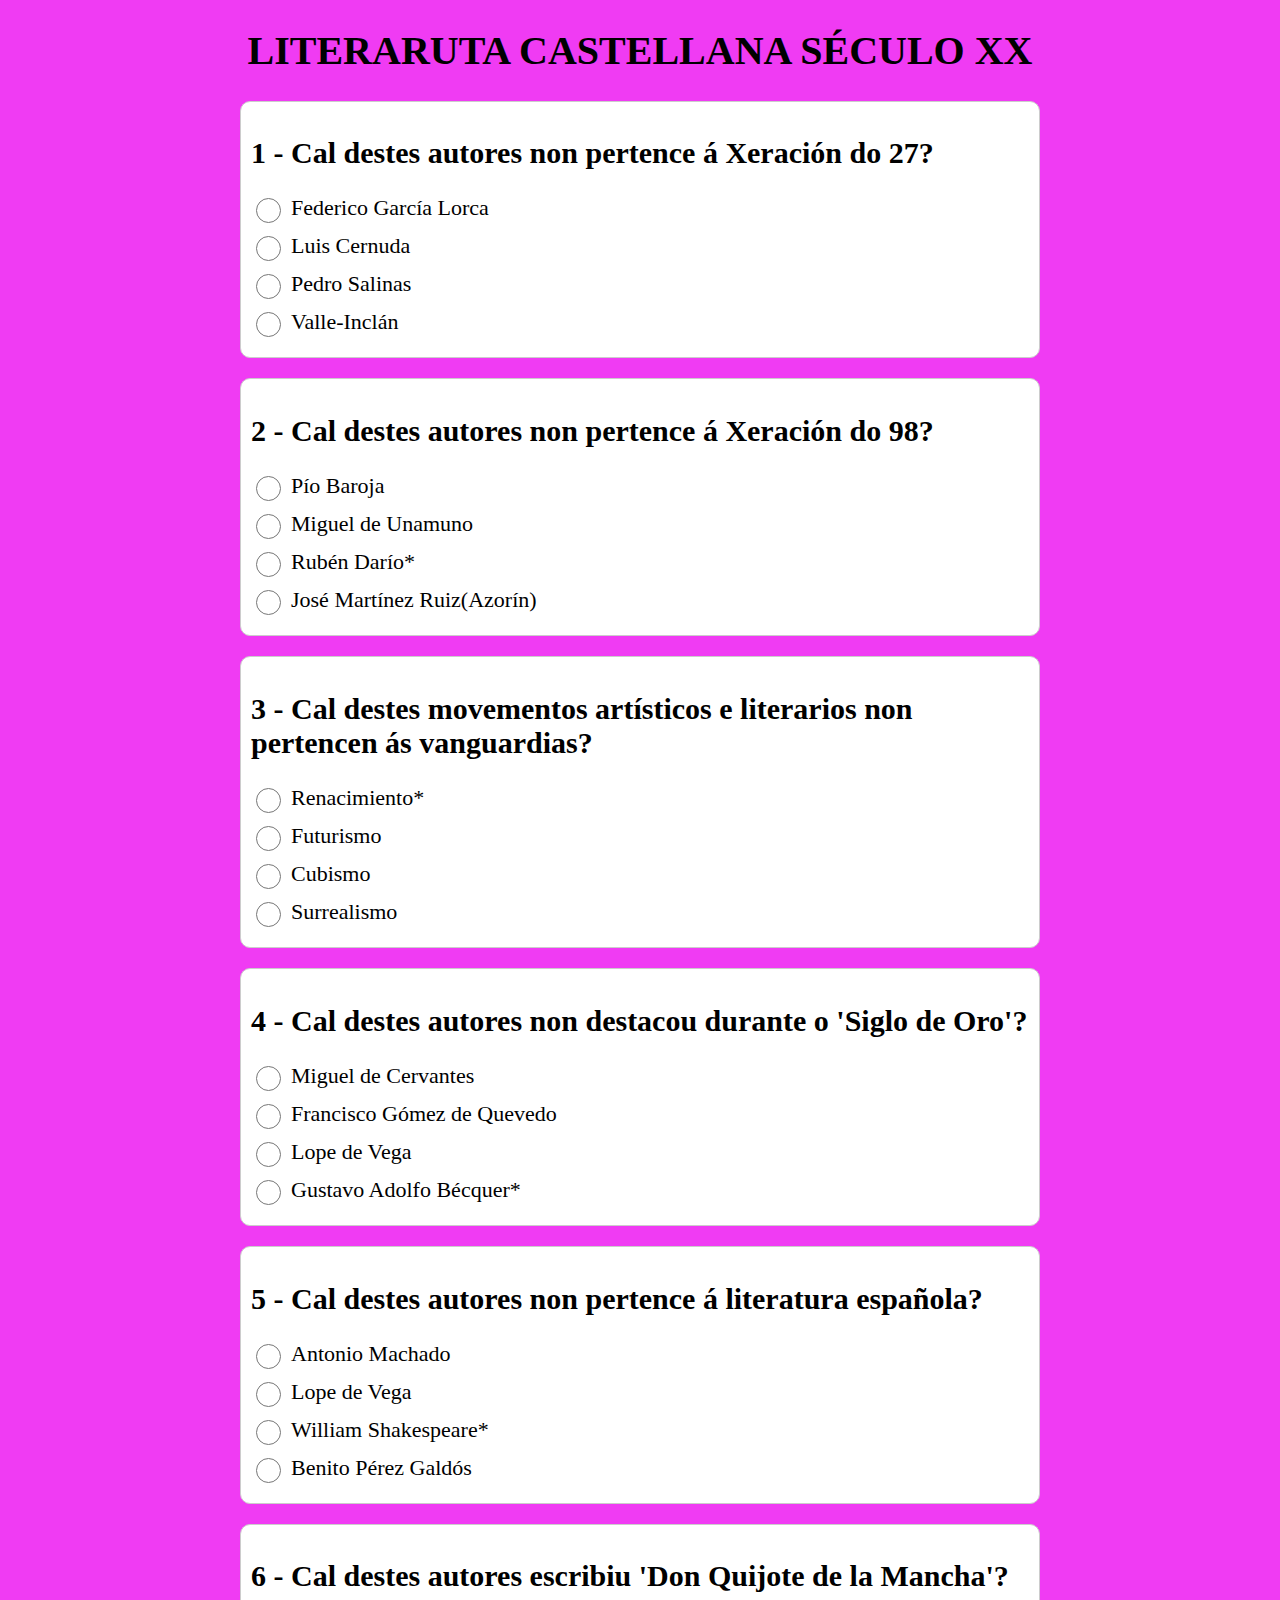
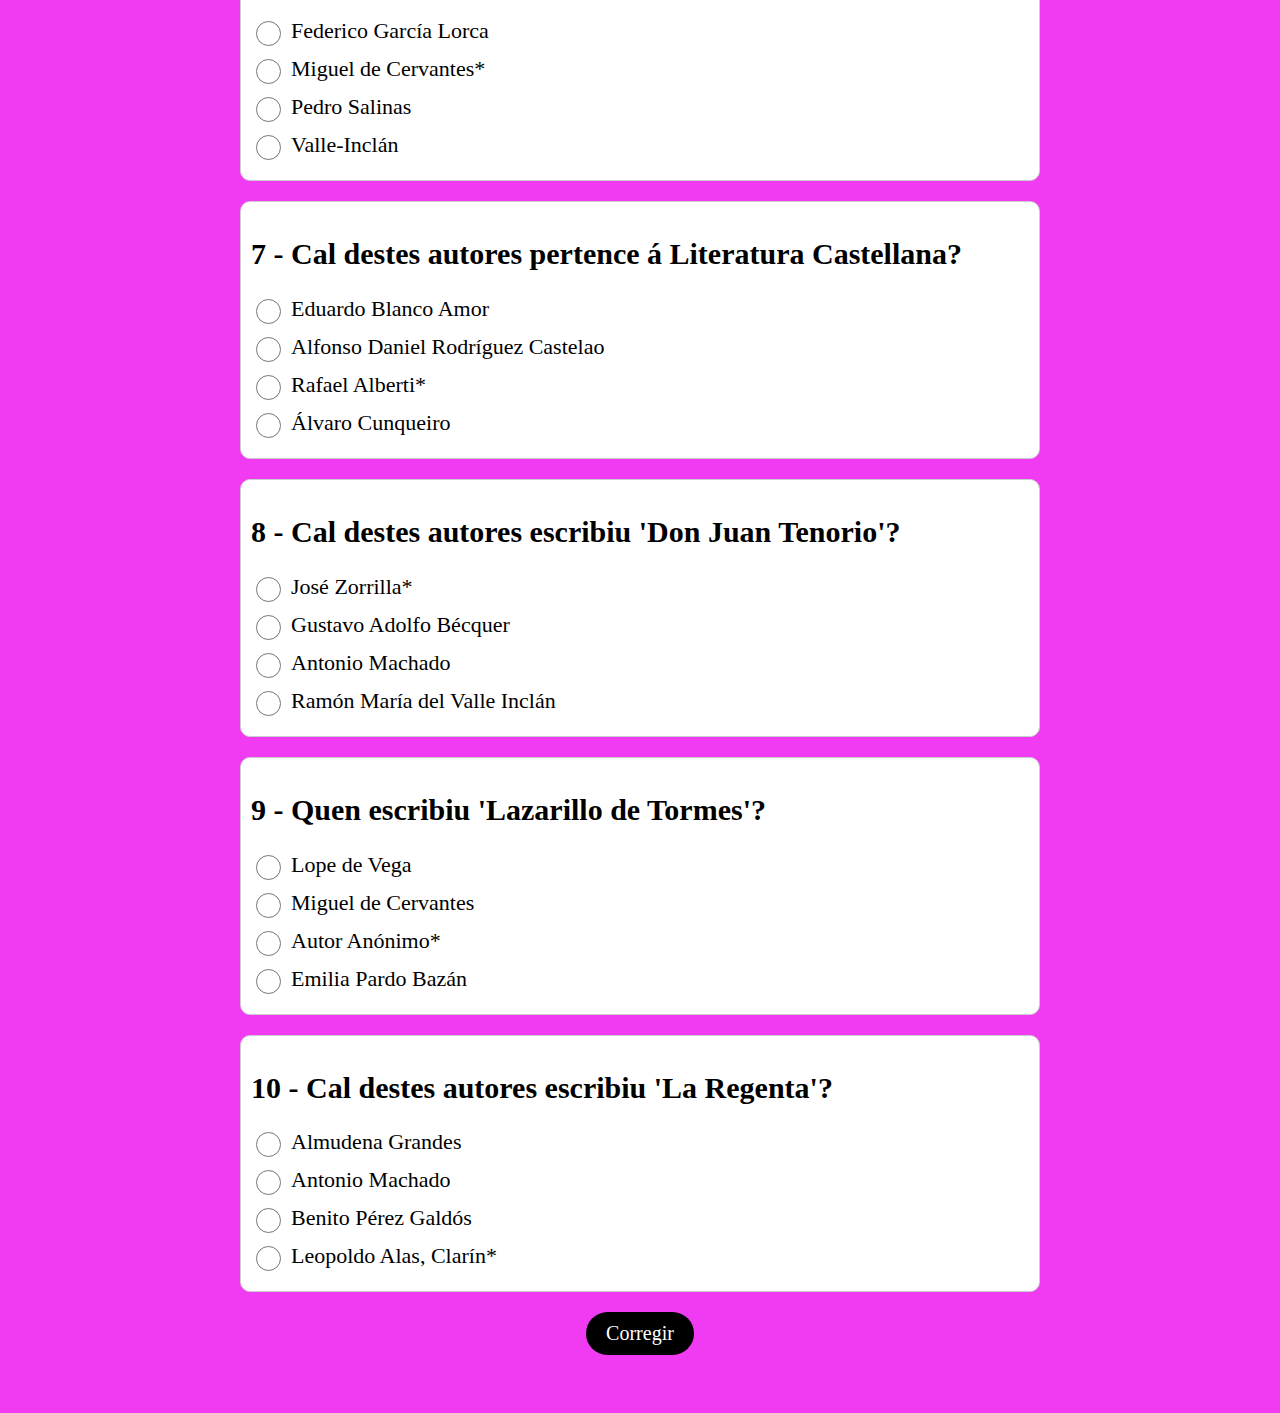
<file: PÁXINA_WEB3_GITHUB.html>
<!DOCTYPE html>
<html lang="es">
<head>
    <meta charset="UTF-8">
    <meta http-equiv="X-UA-Compatible" content="IE=edge">
    <meta name="viewport" content="width=device-width, initial-scale=1.0">
    <link rel="stylesheet" href="estilo.css">
    <title>LITERARUTA CASTELLANA SÉCULO XX</title>
</head>
<body>
    <h1>LITERARUTA CASTELLANA SÉCULO XX</h1>
    <section id="juego">
        <!-- El siguiente código se creará luego de forma dinámica por cada pregunta -->
        <div class="contenedor-pregunta" id="0">
            <h2>1 - Cal destes autores non pertence á Xeración do 27?</h2>
            <div class="opciones">
                <label for="" id="l00">
                    <input type="radio" name="p0" onclick="seleccionar(0,0)">
                    <span>Federico García Lorca</span>
                    <!-- Nos servirá para colocar el símbolo de acierto o no acierto-->
                    <span id="p00"></span>
                </label>
                <label for="" id="l01">
                    <input type="radio" name="p0" onclick="seleccionar(0,1)">
                    <span>Luis Cernuda</span>
                    <!-- Nos servirá para colocar el símbolo de acierto o no acierto-->
                    <span id="p01"></span>
                </label>
                <label for="" id="l02">
                    <input type="radio" name="p0" onclick="seleccionar(0,2)">
                    <span>Pedro Salinas</span>
                    <!-- Nos servirá para colocar el símbolo de acierto o no acierto-->
                    <span id="p02"></span>
                </label>
                <label for="" id="l03">
                    <input type="radio" name="p0" onclick="seleccionar(0,3)">
                    <span>Valle-Inclán</span>
                    <!-- Nos servirá para colocar el símbolo de acierto o no acierto-->
                    <span id="p03"></span>
                </label>
            </div>
        </div>       
        <!-- El siguiente código se creará luego de forma dinámica por cada pregunta -->
        <div class="contenedor-pregunta" id="1">
            <h2>2 - Cal destes autores non pertence á Xeración do 98?</h2>
            <div class="opciones">
                <label for="" id="l10">
                    <input type="radio" name="p1" onclick="seleccionar(1,0)">
                    <span>Pío Baroja</span>
                    <!-- Nos servirá para colocar el símbolo de acierto o no acierto-->
                    <span id="p10"></span>
                </label>
                <label for="" id="l11">
                    <input type="radio" name="p1" onclick="seleccionar(1,1)">
                    <span>Miguel de Unamuno</span>
                    <!-- Nos servirá para colocar el símbolo de acierto o no acierto-->
                    <span id="p11"></span>
                </label>
                <label for="" id="l12">
                    <input type="radio" name="p1" onclick="seleccionar(1,2)">
                    <span>Rubén Darío*</span>
                    <!-- Nos servirá para colocar el símbolo de acierto o no acierto-->
                    <span id="p12"></span>
                </label>
                <label for="" id="l13">
                    <input type="radio" name="p1" onclick="seleccionar(1,3)">
                    <span>José Martínez Ruiz(Azorín)</span>
                    <!-- Nos servirá para colocar el símbolo de acierto o no acierto-->
                    <span id="p13"></span>
                </label>
            </div>
        </div>       
        <!-- El siguiente código se creará luego de forma dinámica por cada pregunta -->
        <div class="contenedor-pregunta" id="2">
            <h2>3 - Cal destes movementos artísticos e literarios non pertencen ás vanguardias?</h2>
            <div class="opciones">
                <label for="" id="l20">
                    <input type="radio" name="p2" onclick="seleccionar(2,0)">
                    <span>Renacimiento*</span>
                    <!-- Nos servirá para colocar el símbolo de acierto o no acierto-->
                    <span id="p20"></span>
                </label>
                <label for="" id="l21">
                    <input type="radio" name="p2" onclick="seleccionar(2,1)">
                    <span>Futurismo</span>
                    <!-- Nos servirá para colocar el símbolo de acierto o no acierto-->
                    <span id="p21"></span>
                </label>
                <label for="" id="l22">
                    <input type="radio" name="p2" onclick="seleccionar(2,2)">
                    <span>Cubismo</span>
                    <!-- Nos servirá para colocar el símbolo de acierto o no acierto-->
                    <span id="p22"></span>
                </label>
                <label for="" id="l23">
                    <input type="radio" name="p2" onclick="seleccionar(2,3)">
                    <span>Surrealismo</span>
                    <!-- Nos servirá para colocar el símbolo de acierto o no acierto-->
                    <span id="p23"></span>
                </label>
            </div>
        </div>       
        <!-- El siguiente código se creará luego de forma dinámica por cada pregunta -->
        <div class="contenedor-pregunta" id="3">
            <h2>4 - Cal destes autores non destacou durante o 'Siglo de Oro'?</h2>
            <div class="opciones">
                <label for="" id="l30">
                    <input type="radio" name="p3" onclick="seleccionar(3,0)">
                    <span>Miguel de Cervantes</span>
                    <!-- Nos servirá para colocar el símbolo de acierto o no acierto-->
                    <span id="p30"></span>
                </label>
                <label for="" id="l31">
                    <input type="radio" name="p3" onclick="seleccionar(3,1)">
                    <span>Francisco Gómez de Quevedo</span>
                    <!-- Nos servirá para colocar el símbolo de acierto o no acierto-->
                    <span id="p31"></span>
                </label>
                <label for="" id="l32">
                    <input type="radio" name="p3" onclick="seleccionar(3,2)">
                    <span>Lope de Vega</span>
                    <!-- Nos servirá para colocar el símbolo de acierto o no acierto-->
                    <span id="p32"></span>
                </label>
                <label for="" id="l33">
                    <input type="radio" name="p3" onclick="seleccionar(3,3)">
                    <span>Gustavo Adolfo Bécquer*</span>
                    <!-- Nos servirá para colocar el símbolo de acierto o no acierto-->
                    <span id="p33"></span>
                </label>
            </div>
        </div>       
        <!-- El siguiente código se creará luego de forma dinámica por cada pregunta -->
        <div class="contenedor-pregunta" id="4">
            <h2>5 - Cal destes autores non pertence á literatura española?</h2>
            <div class="opciones">
                <label for="" id="l40">
                    <input type="radio" name="p4" onclick="seleccionar(4,0)">
                    <span>Antonio Machado</span>
                    <!-- Nos servirá para colocar el símbolo de acierto o no acierto-->
                    <span id="p40"></span>
                </label>
                <label for="" id="l41">
                    <input type="radio" name="p4" onclick="seleccionar(4,1)">
                    <span>Lope de Vega</span>
                    <!-- Nos servirá para colocar el símbolo de acierto o no acierto-->
                    <span id="p41"></span>
                </label>
                <label for="" id="l42">
                    <input type="radio" name="p4" onclick="seleccionar(4,2)">
                    <span>William Shakespeare*</span>
                    <!-- Nos servirá para colocar el símbolo de acierto o no acierto-->
                    <span id="p42"></span>
                </label>
                <label for="" id="l43">
                    <input type="radio" name="p4" onclick="seleccionar(4,3)">
                    <span>Benito Pérez Galdós</span>
                    <!-- Nos servirá para colocar el símbolo de acierto o no acierto-->
                    <span id="p43"></span>
                </label>
            </div>
        </div>       
        <!-- El siguiente código se creará luego de forma dinámica por cada pregunta -->
        <div class="contenedor-pregunta" id="5">
            <h2>6 - Cal destes autores escribiu 'Don Quijote de la Mancha'?</h2>
            <div class="opciones">
                <label for="" id="l50">
                    <input type="radio" name="p5" onclick="seleccionar(5,0)">
                    <span>Federico García Lorca</span>
                    <!-- Nos servirá para colocar el símbolo de acierto o no acierto-->
                    <span id="p50"></span>
                </label>
                <label for="" id="l51">
                    <input type="radio" name="p5" onclick="seleccionar(5,1)">
                    <span>Miguel de Cervantes*</span>
                    <!-- Nos servirá para colocar el símbolo de acierto o no acierto-->
                    <span id="p51"></span>
                </label>
                <label for="" id="l52">
                    <input type="radio" name="p5" onclick="seleccionar(5,2)">
                    <span>Pedro Salinas</span>
                    <!-- Nos servirá para colocar el símbolo de acierto o no acierto-->
                    <span id="p52"></span>
                </label>
                <label for="" id="l53">
                    <input type="radio" name="p5" onclick="seleccionar(5,3)">
                    <span>Valle-Inclán</span>
                    <!-- Nos servirá para colocar el símbolo de acierto o no acierto-->
                    <span id="p53"></span>
                </label>
            </div>
        </div>       
        <!-- El siguiente código se creará luego de forma dinámica por cada pregunta -->
        <div class="contenedor-pregunta" id="6">
            <h2>7 - Cal destes autores pertence á Literatura Castellana?</h2>
            <div class="opciones">
                <label for="" id="l60">
                    <input type="radio" name="p6" onclick="seleccionar(6,0)">
                    <span>Eduardo Blanco Amor</span>
                    <!-- Nos servirá para colocar el símbolo de acierto o no acierto-->
                    <span id="p60"></span>
                </label>
                <label for="" id="l61">
                    <input type="radio" name="p6" onclick="seleccionar(6,1)">
                    <span>Alfonso Daniel Rodríguez Castelao</span>
                    <!-- Nos servirá para colocar el símbolo de acierto o no acierto-->
                    <span id="p61"></span>
                </label>
                <label for="" id="l62">
                    <input type="radio" name="p6" onclick="seleccionar(6,2)">
                    <span>Rafael Alberti*</span>
                    <!-- Nos servirá para colocar el símbolo de acierto o no acierto-->
                    <span id="p62"></span>
                </label>
                <label for="" id="l63">
                    <input type="radio" name="p6" onclick="seleccionar(6,3)">
                    <span>Álvaro Cunqueiro</span>
                    <!-- Nos servirá para colocar el símbolo de acierto o no acierto-->
                    <span id="p63"></span>
                </label>
            </div>
        </div>       
        <!-- El siguiente código se creará luego de forma dinámica por cada pregunta -->
        <div class="contenedor-pregunta" id="7">
            <h2>8 - Cal destes autores escribiu 'Don Juan Tenorio'?</h2>
            <div class="opciones">
                <label for="" id="l70">
                    <input type="radio" name="p7" onclick="seleccionar(7,0)">
                    <span>José Zorrilla*</span>
                    <!-- Nos servirá para colocar el símbolo de acierto o no acierto-->
                    <span id="p70"></span>
                </label>
                <label for="" id="l71">
                    <input type="radio" name="p7" onclick="seleccionar(7,1)">
                    <span>Gustavo Adolfo Bécquer</span>
                    <!-- Nos servirá para colocar el símbolo de acierto o no acierto-->
                    <span id="p71"></span>
                </label>
                <label for="" id="l72">
                    <input type="radio" name="p7" onclick="seleccionar(7,2)">
                    <span>Antonio Machado</span>
                    <!-- Nos servirá para colocar el símbolo de acierto o no acierto-->
                    <span id="p72"></span>
                </label>
                <label for="" id="l73">
                    <input type="radio" name="p7" onclick="seleccionar(7,3)">
                    <span>Ramón María del Valle Inclán</span>
                    <!-- Nos servirá para colocar el símbolo de acierto o no acierto-->
                    <span id="p73"></span>
                </label>
            </div>
        </div>       
        <!-- El siguiente código se creará luego de forma dinámica por cada pregunta -->
        <div class="contenedor-pregunta" id="8">
            <h2>9 - Quen escribiu 'Lazarillo de Tormes'?</h2>
            <div class="opciones">
                <label for="" id="l80">
                    <input type="radio" name="p8" onclick="seleccionar(8,0)">
                    <span>Lope de Vega</span>
                    <!-- Nos servirá para colocar el símbolo de acierto o no acierto-->
                    <span id="p80"></span>
                </label>
                <label for="" id="l81">
                    <input type="radio" name="p8" onclick="seleccionar(8,1)">
                    <span>Miguel de Cervantes</span>
                    <!-- Nos servirá para colocar el símbolo de acierto o no acierto-->
                    <span id="p81"></span>
                </label>
                <label for="" id="l82">
                    <input type="radio" name="p8" onclick="seleccionar(8,2)">
                    <span>Autor Anónimo*</span>
                    <!-- Nos servirá para colocar el símbolo de acierto o no acierto-->
                    <span id="p82"></span>
                </label>
                <label for="" id="l83">
                    <input type="radio" name="p8" onclick="seleccionar(8,3)">
                    <span>Emilia Pardo Bazán</span>
                    <!-- Nos servirá para colocar el símbolo de acierto o no acierto-->
                    <span id="p83"></span>
                </label>
            </div>
        </div>       
        <!-- El siguiente código se creará luego de forma dinámica por cada pregunta -->
        <div class="contenedor-pregunta" id="9">
            <h2>10 - Cal destes autores escribiu 'La Regenta'?</h2>
            <div class="opciones">
                <label for="" id="l90">
                    <input type="radio" name="p9" onclick="seleccionar(9,0)">
                    <span>Almudena Grandes</span>
                    <!-- Nos servirá para colocar el símbolo de acierto o no acierto-->
                    <span id="p90"></span>
                </label>
                <label for="" id="l91">
                    <input type="radio" name="p9" onclick="seleccionar(9,1)">
                    <span>Antonio Machado</span>
                    <!-- Nos servirá para colocar el símbolo de acierto o no acierto-->
                    <span id="p91"></span>
                </label>
                <label for="" id="l92">
                    <input type="radio" name="p9" onclick="seleccionar(9,2)">
                    <span>Benito Pérez Galdós</span>
                    <!-- Nos servirá para colocar el símbolo de acierto o no acierto-->
                    <span id="p92"></span>
                </label>
                <label for="" id="l93">
                    <input type="radio" name="p9" onclick="seleccionar(9,3)">
                    <span>Leopoldo Alas, Clarín*</span>
                    <!-- Nos servirá para colocar el símbolo de acierto o no acierto-->
                    <span id="p93"></span>
                </label>
            </div>
        </div>       
    </section>

    <button id="corregir">Corregir</button>

    <script src="app3.js"></script>
</body>
</html>
</file>
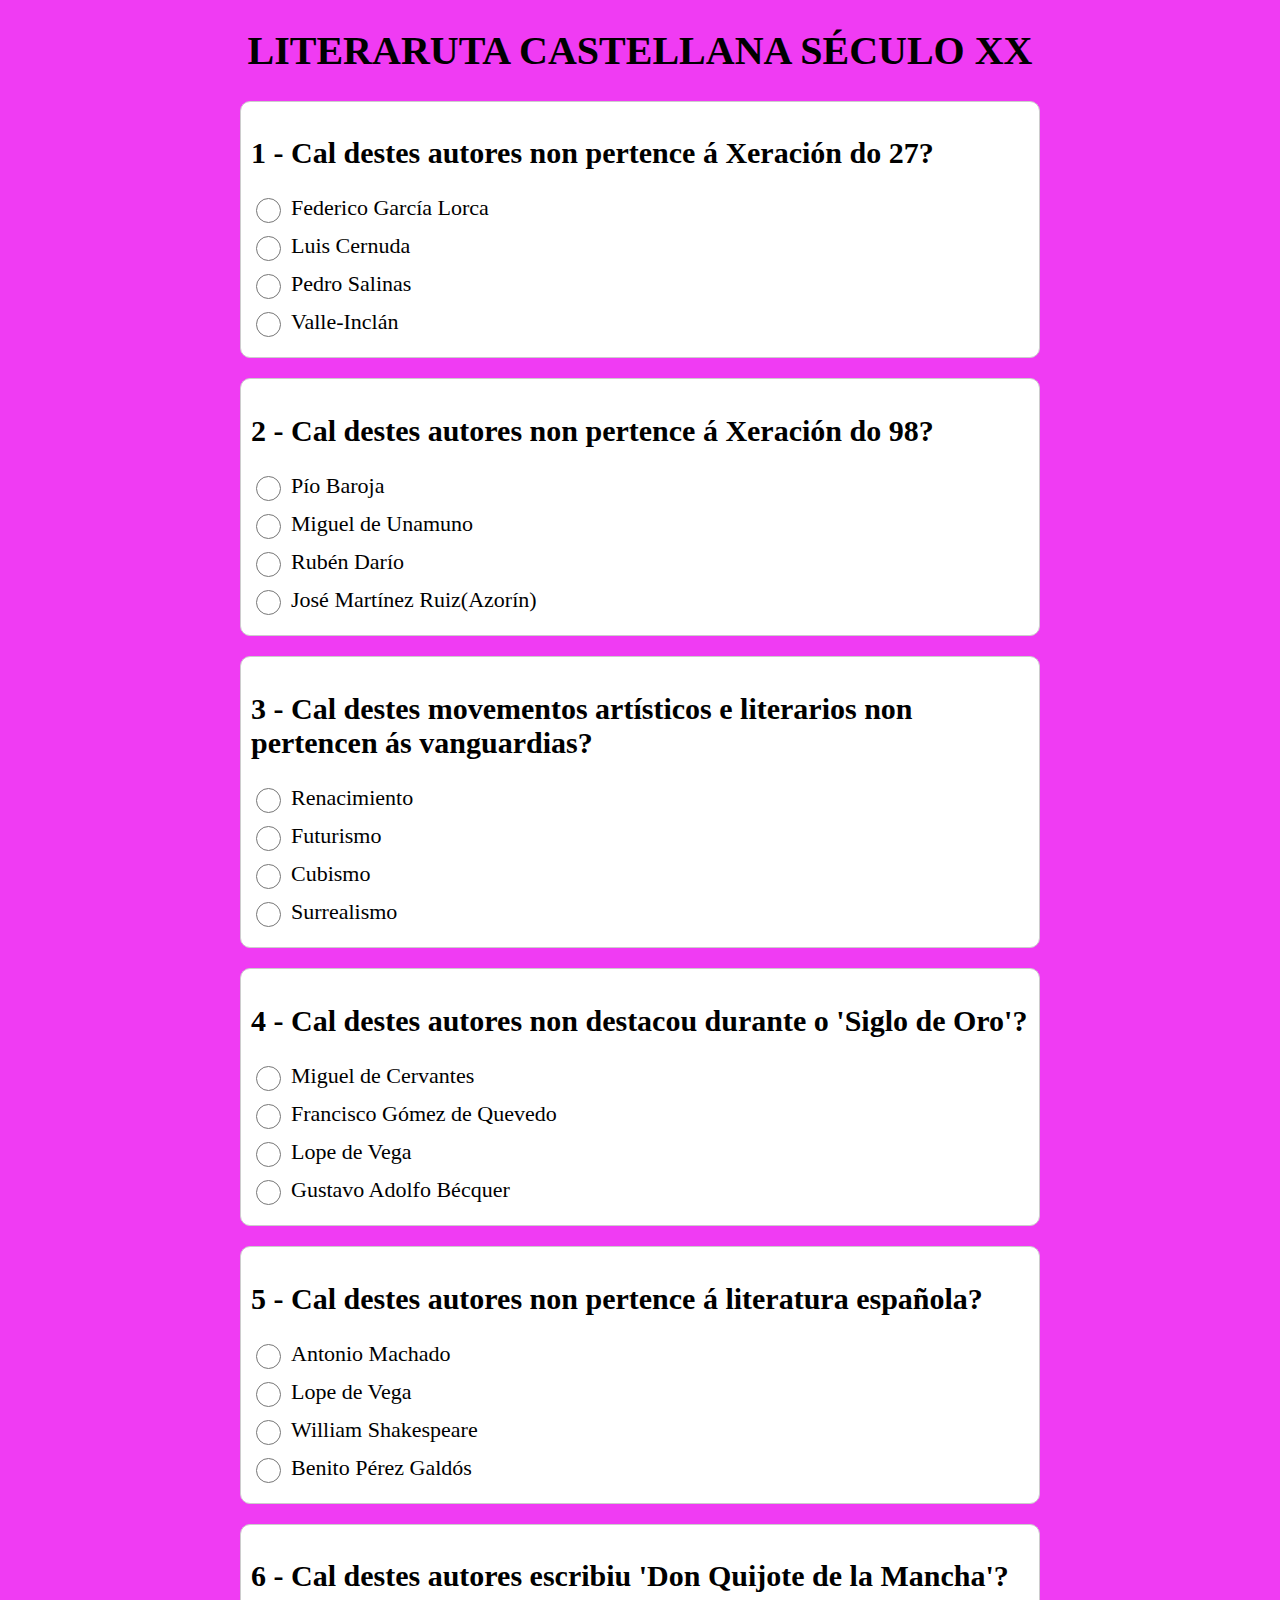
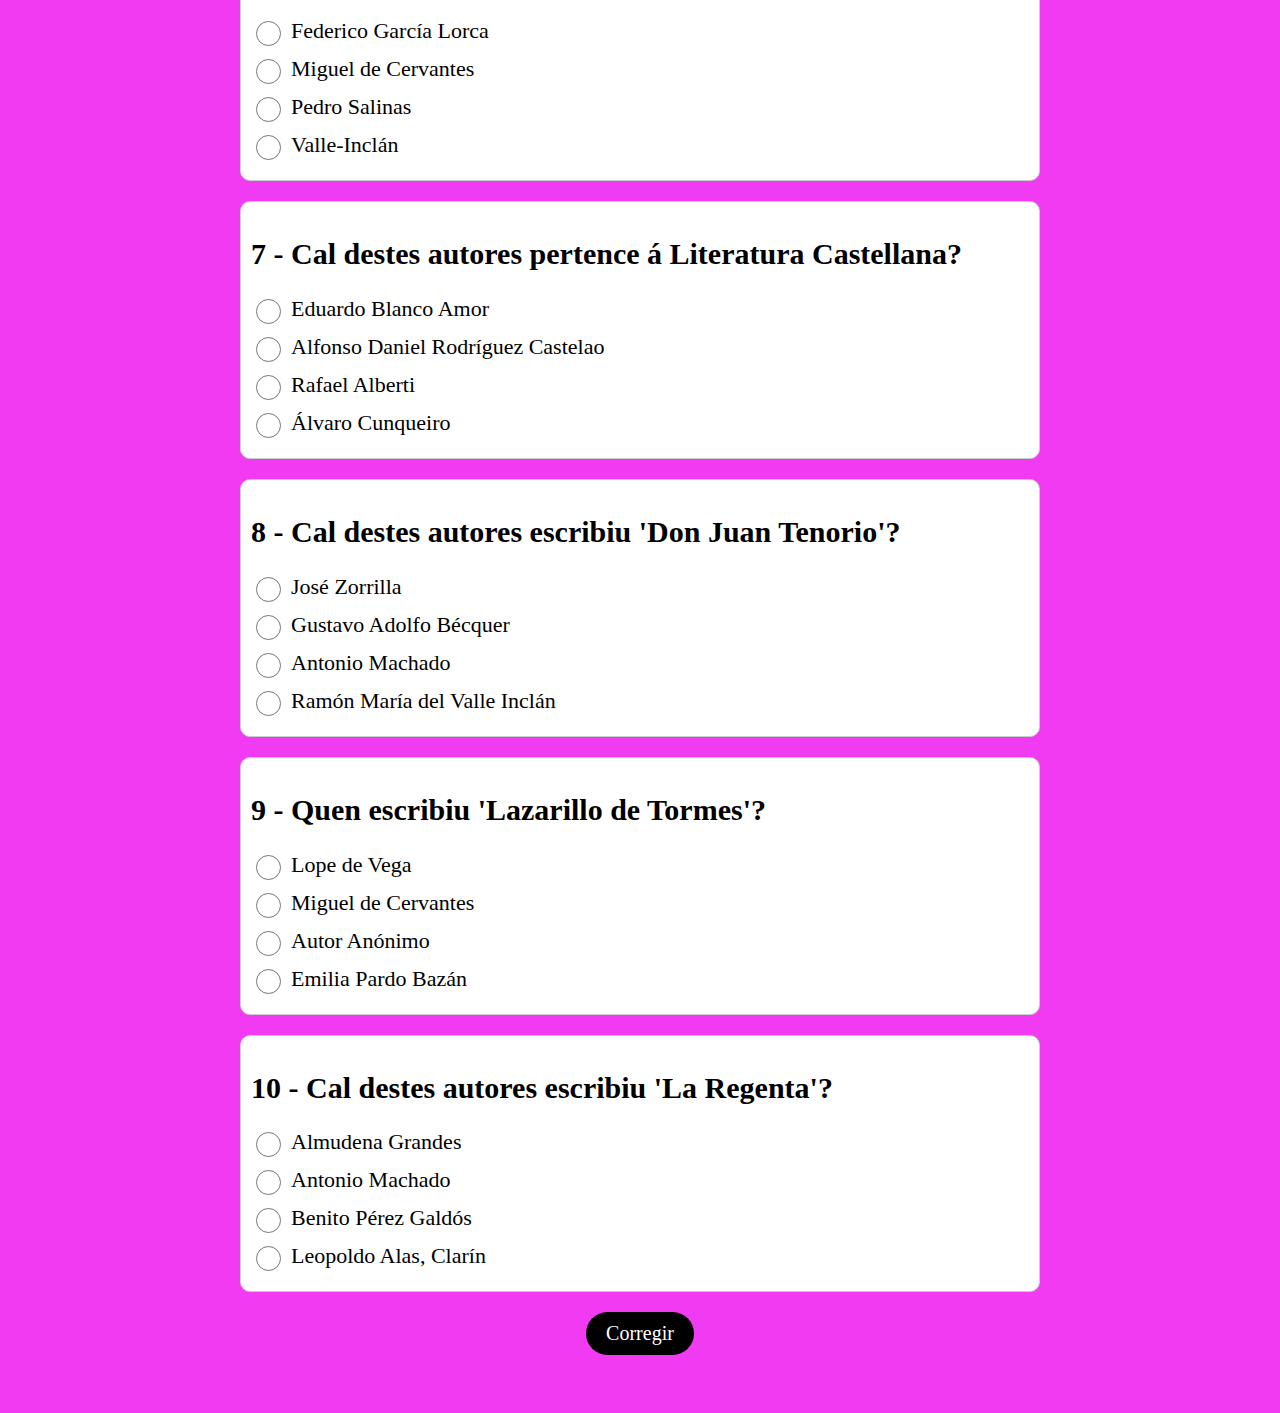
<file: PÁXINA_WEB4_GITHUB.html>
<!DOCTYPE html>
<html lang="es">
<head>
    <meta charset="UTF-8">
    <meta http-equiv="X-UA-Compatible" content="IE=edge">
    <meta name="viewport" content="width=device-width, initial-scale=1.0">
    <link rel="stylesheet" href="estilo.css">
    <title>LITERARUTA CASTELLANA SÉCULO XX</title>
</head>
<body>
    <h1>LITERARUTA CASTELLANA SÉCULO XX</h1>
    <section id="juego">
        <!-- El siguiente código se creará luego de forma dinámica por cada pregunta -->
        <div class="contenedor-pregunta" id="0">
            <h2>1 - Cal destes autores non pertence á Xeración do 27?</h2>
            <div class="opciones">
                <label for="" id="l00">
                    <input type="radio" name="p0" onclick="seleccionar(0,0)">
                    <span>Federico García Lorca</span>
                    <!-- Nos servirá para colocar el símbolo de acierto o no acierto-->
                    <span id="p00"></span>
                </label>
                <label for="" id="l01">
                    <input type="radio" name="p0" onclick="seleccionar(0,1)">
                    <span>Luis Cernuda</span>
                    <!-- Nos servirá para colocar el símbolo de acierto o no acierto-->
                    <span id="p01"></span>
                </label>
                <label for="" id="l02">
                    <input type="radio" name="p0" onclick="seleccionar(0,2)">
                    <span>Pedro Salinas</span>
                    <!-- Nos servirá para colocar el símbolo de acierto o no acierto-->
                    <span id="p02"></span>
                </label>
                <label for="" id="l03">
                    <input type="radio" name="p0" onclick="seleccionar(0,3)">
                    <span>Valle-Inclán</span>
                    <!-- Nos servirá para colocar el símbolo de acierto o no acierto-->
                    <span id="p03"></span>
                </label>
            </div>
        </div>       
        <!-- El siguiente código se creará luego de forma dinámica por cada pregunta -->
        <div class="contenedor-pregunta" id="1">
            <h2>2 - Cal destes autores non pertence á Xeración do 98?</h2>
            <div class="opciones">
                <label for="" id="l10">
                    <input type="radio" name="p1" onclick="seleccionar(1,0)">
                    <span>Pío Baroja</span>
                    <!-- Nos servirá para colocar el símbolo de acierto o no acierto-->
                    <span id="p10"></span>
                </label>
                <label for="" id="l11">
                    <input type="radio" name="p1" onclick="seleccionar(1,1)">
                    <span>Miguel de Unamuno</span>
                    <!-- Nos servirá para colocar el símbolo de acierto o no acierto-->
                    <span id="p11"></span>
                </label>
                <label for="" id="l12">
                    <input type="radio" name="p1" onclick="seleccionar(1,2)">
                    <span>Rubén Darío</span>
                    <!-- Nos servirá para colocar el símbolo de acierto o no acierto-->
                    <span id="p12"></span>
                </label>
                <label for="" id="l13">
                    <input type="radio" name="p1" onclick="seleccionar(1,3)">
                    <span>José Martínez Ruiz(Azorín)</span>
                    <!-- Nos servirá para colocar el símbolo de acierto o no acierto-->
                    <span id="p13"></span>
                </label>
            </div>
        </div>       
        <!-- El siguiente código se creará luego de forma dinámica por cada pregunta -->
        <div class="contenedor-pregunta" id="2">
            <h2>3 - Cal destes movementos artísticos e literarios non pertencen ás vanguardias?</h2>
            <div class="opciones">
                <label for="" id="l20">
                    <input type="radio" name="p2" onclick="seleccionar(2,0)">
                    <span>Renacimiento</span>
                    <!-- Nos servirá para colocar el símbolo de acierto o no acierto-->
                    <span id="p20"></span>
                </label>
                <label for="" id="l21">
                    <input type="radio" name="p2" onclick="seleccionar(2,1)">
                    <span>Futurismo</span>
                    <!-- Nos servirá para colocar el símbolo de acierto o no acierto-->
                    <span id="p21"></span>
                </label>
                <label for="" id="l22">
                    <input type="radio" name="p2" onclick="seleccionar(2,2)">
                    <span>Cubismo</span>
                    <!-- Nos servirá para colocar el símbolo de acierto o no acierto-->
                    <span id="p22"></span>
                </label>
                <label for="" id="l23">
                    <input type="radio" name="p2" onclick="seleccionar(2,3)">
                    <span>Surrealismo</span>
                    <!-- Nos servirá para colocar el símbolo de acierto o no acierto-->
                    <span id="p23"></span>
                </label>
            </div>
        </div>       
        <!-- El siguiente código se creará luego de forma dinámica por cada pregunta -->
        <div class="contenedor-pregunta" id="3">
            <h2>4 - Cal destes autores non destacou durante o 'Siglo de Oro'?</h2>
            <div class="opciones">
                <label for="" id="l30">
                    <input type="radio" name="p3" onclick="seleccionar(3,0)">
                    <span>Miguel de Cervantes</span>
                    <!-- Nos servirá para colocar el símbolo de acierto o no acierto-->
                    <span id="p30"></span>
                </label>
                <label for="" id="l31">
                    <input type="radio" name="p3" onclick="seleccionar(3,1)">
                    <span>Francisco Gómez de Quevedo</span>
                    <!-- Nos servirá para colocar el símbolo de acierto o no acierto-->
                    <span id="p31"></span>
                </label>
                <label for="" id="l32">
                    <input type="radio" name="p3" onclick="seleccionar(3,2)">
                    <span>Lope de Vega</span>
                    <!-- Nos servirá para colocar el símbolo de acierto o no acierto-->
                    <span id="p32"></span>
                </label>
                <label for="" id="l33">
                    <input type="radio" name="p3" onclick="seleccionar(3,3)">
                    <span>Gustavo Adolfo Bécquer</span>
                    <!-- Nos servirá para colocar el símbolo de acierto o no acierto-->
                    <span id="p33"></span>
                </label>
            </div>
        </div>       
        <!-- El siguiente código se creará luego de forma dinámica por cada pregunta -->
        <div class="contenedor-pregunta" id="4">
            <h2>5 - Cal destes autores non pertence á literatura española?</h2>
            <div class="opciones">
                <label for="" id="l40">
                    <input type="radio" name="p4" onclick="seleccionar(4,0)">
                    <span>Antonio Machado</span>
                    <!-- Nos servirá para colocar el símbolo de acierto o no acierto-->
                    <span id="p40"></span>
                </label>
                <label for="" id="l41">
                    <input type="radio" name="p4" onclick="seleccionar(4,1)">
                    <span>Lope de Vega</span>
                    <!-- Nos servirá para colocar el símbolo de acierto o no acierto-->
                    <span id="p41"></span>
                </label>
                <label for="" id="l42">
                    <input type="radio" name="p4" onclick="seleccionar(4,2)">
                    <span>William Shakespeare</span>
                    <!-- Nos servirá para colocar el símbolo de acierto o no acierto-->
                    <span id="p42"></span>
                </label>
                <label for="" id="l43">
                    <input type="radio" name="p4" onclick="seleccionar(4,3)">
                    <span>Benito Pérez Galdós</span>
                    <!-- Nos servirá para colocar el símbolo de acierto o no acierto-->
                    <span id="p43"></span>
                </label>
            </div>
        </div>       
        <!-- El siguiente código se creará luego de forma dinámica por cada pregunta -->
        <div class="contenedor-pregunta" id="5">
            <h2>6 - Cal destes autores escribiu 'Don Quijote de la Mancha'?</h2>
            <div class="opciones">
                <label for="" id="l50">
                    <input type="radio" name="p5" onclick="seleccionar(5,0)">
                    <span>Federico García Lorca</span>
                    <!-- Nos servirá para colocar el símbolo de acierto o no acierto-->
                    <span id="p50"></span>
                </label>
                <label for="" id="l51">
                    <input type="radio" name="p5" onclick="seleccionar(5,1)">
                    <span>Miguel de Cervantes</span>
                    <!-- Nos servirá para colocar el símbolo de acierto o no acierto-->
                    <span id="p51"></span>
                </label>
                <label for="" id="l52">
                    <input type="radio" name="p5" onclick="seleccionar(5,2)">
                    <span>Pedro Salinas</span>
                    <!-- Nos servirá para colocar el símbolo de acierto o no acierto-->
                    <span id="p52"></span>
                </label>
                <label for="" id="l53">
                    <input type="radio" name="p5" onclick="seleccionar(5,3)">
                    <span>Valle-Inclán</span>
                    <!-- Nos servirá para colocar el símbolo de acierto o no acierto-->
                    <span id="p53"></span>
                </label>
            </div>
        </div>       
        <!-- El siguiente código se creará luego de forma dinámica por cada pregunta -->
        <div class="contenedor-pregunta" id="6">
            <h2>7 - Cal destes autores pertence á Literatura Castellana?</h2>
            <div class="opciones">
                <label for="" id="l60">
                    <input type="radio" name="p6" onclick="seleccionar(6,0)">
                    <span>Eduardo Blanco Amor</span>
                    <!-- Nos servirá para colocar el símbolo de acierto o no acierto-->
                    <span id="p60"></span>
                </label>
                <label for="" id="l61">
                    <input type="radio" name="p6" onclick="seleccionar(6,1)">
                    <span>Alfonso Daniel Rodríguez Castelao</span>
                    <!-- Nos servirá para colocar el símbolo de acierto o no acierto-->
                    <span id="p61"></span>
                </label>
                <label for="" id="l62">
                    <input type="radio" name="p6" onclick="seleccionar(6,2)">
                    <span>Rafael Alberti</span>
                    <!-- Nos servirá para colocar el símbolo de acierto o no acierto-->
                    <span id="p62"></span>
                </label>
                <label for="" id="l63">
                    <input type="radio" name="p6" onclick="seleccionar(6,3)">
                    <span>Álvaro Cunqueiro</span>
                    <!-- Nos servirá para colocar el símbolo de acierto o no acierto-->
                    <span id="p63"></span>
                </label>
            </div>
        </div>       
        <!-- El siguiente código se creará luego de forma dinámica por cada pregunta -->
        <div class="contenedor-pregunta" id="7">
            <h2>8 - Cal destes autores escribiu 'Don Juan Tenorio'?</h2>
            <div class="opciones">
                <label for="" id="l70">
                    <input type="radio" name="p7" onclick="seleccionar(7,0)">
                    <span>José Zorrilla</span>
                    <!-- Nos servirá para colocar el símbolo de acierto o no acierto-->
                    <span id="p70"></span>
                </label>
                <label for="" id="l71">
                    <input type="radio" name="p7" onclick="seleccionar(7,1)">
                    <span>Gustavo Adolfo Bécquer</span>
                    <!-- Nos servirá para colocar el símbolo de acierto o no acierto-->
                    <span id="p71"></span>
                </label>
                <label for="" id="l72">
                    <input type="radio" name="p7" onclick="seleccionar(7,2)">
                    <span>Antonio Machado</span>
                    <!-- Nos servirá para colocar el símbolo de acierto o no acierto-->
                    <span id="p72"></span>
                </label>
                <label for="" id="l73">
                    <input type="radio" name="p7" onclick="seleccionar(7,3)">
                    <span>Ramón María del Valle Inclán</span>
                    <!-- Nos servirá para colocar el símbolo de acierto o no acierto-->
                    <span id="p73"></span>
                </label>
            </div>
        </div>       
        <!-- El siguiente código se creará luego de forma dinámica por cada pregunta -->
        <div class="contenedor-pregunta" id="8">
            <h2>9 - Quen escribiu 'Lazarillo de Tormes'?</h2>
            <div class="opciones">
                <label for="" id="l80">
                    <input type="radio" name="p8" onclick="seleccionar(8,0)">
                    <span>Lope de Vega</span>
                    <!-- Nos servirá para colocar el símbolo de acierto o no acierto-->
                    <span id="p80"></span>
                </label>
                <label for="" id="l81">
                    <input type="radio" name="p8" onclick="seleccionar(8,1)">
                    <span>Miguel de Cervantes</span>
                    <!-- Nos servirá para colocar el símbolo de acierto o no acierto-->
                    <span id="p81"></span>
                </label>
                <label for="" id="l82">
                    <input type="radio" name="p8" onclick="seleccionar(8,2)">
                    <span>Autor Anónimo</span>
                    <!-- Nos servirá para colocar el símbolo de acierto o no acierto-->
                    <span id="p82"></span>
                </label>
                <label for="" id="l83">
                    <input type="radio" name="p8" onclick="seleccionar(8,3)">
                    <span>Emilia Pardo Bazán</span>
                    <!-- Nos servirá para colocar el símbolo de acierto o no acierto-->
                    <span id="p83"></span>
                </label>
            </div>
        </div>       
        <!-- El siguiente código se creará luego de forma dinámica por cada pregunta -->
        <div class="contenedor-pregunta" id="9">
            <h2>10 - Cal destes autores escribiu 'La Regenta'?</h2>
            <div class="opciones">
                <label for="" id="l90">
                    <input type="radio" name="p9" onclick="seleccionar(9,0)">
                    <span>Almudena Grandes</span>
                    <!-- Nos servirá para colocar el símbolo de acierto o no acierto-->
                    <span id="p90"></span>
                </label>
                <label for="" id="l91">
                    <input type="radio" name="p9" onclick="seleccionar(9,1)">
                    <span>Antonio Machado</span>
                    <!-- Nos servirá para colocar el símbolo de acierto o no acierto-->
                    <span id="p91"></span>
                </label>
                <label for="" id="l92">
                    <input type="radio" name="p9" onclick="seleccionar(9,2)">
                    <span>Benito Pérez Galdós</span>
                    <!-- Nos servirá para colocar el símbolo de acierto o no acierto-->
                    <span id="p92"></span>
                </label>
                <label for="" id="l93">
                    <input type="radio" name="p9" onclick="seleccionar(9,3)">
                    <span>Leopoldo Alas, Clarín</span>
                    <!-- Nos servirá para colocar el símbolo de acierto o no acierto-->
                    <span id="p93"></span>
                </label>
            </div>
        </div>       
    </section>

    <button id="corregir">Corregir</button>

    <script src="app3.js"></script>
</body>
</html>
</file>
<file: styles.css>
body {
    margin: 0;
    padding: 0;
    font-family: 'Arial', sans-serif;
    background-color: #f2f2f2;
    color: #333;
    background-image: url(bg.png);
    background-size: cover;
}

.container {
    width: 80%;
    margin: 0 auto;
}

header {
    background: #444;
    color: #fff;
    text-align: center;
    border-radius: 20px;
    padding: 20px;
    margin-bottom: 20px;
}

nav ul {
    list-style-type: none;
    margin: 0;
    padding: 0;
    display: flex;
    justify-content: center;
}

nav ul li {
    display: inline;
    margin-right: 20px;
}

nav ul li a {
    text-decoration: none;
    color: #fff;
    font-weight: bold;
}

footer {
    background-color: #333;
    color: #fff;
    text-align: center;
    padding: 20px 0;
    display: flex;
    justify-content: space-around;
    align-items: center;
    flex-wrap: wrap;
    border-radius: 10px;
}

footer div {
    margin: 10px;
}

.info-cont {
    background-color: #f8f8f8;
    color: #333;
    margin: 20px 0;
    padding: 25px;
    font-size: 1.2em;
    border-radius: 10px;
    text-align: justify;
    box-shadow: 0 0 10px rgba(0, 0, 0, 0.1);
}

.spacer {
    height: 50px;
}

.products-container {
    display: flex;
    justify-content: space-around;
    flex-wrap: wrap;
    gap: 20px;
    background-color: #fff;
    color: #333;
}

.product {
    border: 2px solid #777;
    padding: 15px;
    margin: 15px;
    box-sizing: border-box;
    border-radius: 8px;
    box-shadow: 0 0 8px rgba(0, 0, 0, 0.1);
}

.product h2 {
    width: 100%;
    margin-bottom: 10px;
    font-size: 1.5em;
}

.product p,
.product img {
    width: 100%;
    margin-bottom: 15px;
}

.product img {
    display: block;
    margin: 0 auto;
    max-width: 100%;
}

main {
    padding: 20px;
}

h1, h2 {
    text-align: center;
}

form {
    max-width: 600px;
    margin: 0 auto;
}

label {
    display: block;
    margin-bottom: 5px;
}

input[type="text"],
input[type="email"],
textarea {
    width: 100%;
    padding: 8px;
    margin-bottom: 10px;
}

input[type="submit"] {
    width: 100%;
    padding: 10px;
    background-color: #4CAF50;
    color: white;
    border: none;
    cursor: pointer;
}

input[type="submit"]:hover {
    background-color: #45a049;
}

.kkk {
    background-color: rgba(34, 34, 133, 0.7);
    padding: 30px;
    margin: 40px;
}

.resource {
    text-align: center;
    font-size: 1.8em;
    background-color: #b71b1b;
    border-radius: 10px;
    padding: 15px;
    margin: 15px;
    color: #fff;
}
</file>
<file: estilo.css>
@import url();
*{
    font-family: 'Nunito';
}
html{
    scroll-behavior: smooth;
}
body{
    font-size: 20px;
    background: #f03bf3;
    padding-bottom: 50px;
}
h1{
    text-align: center;
}
#juego{
    max-width: 800px;
    margin: auto;
}
.contenedor-pregunta{
    border: 1px solid #ccc;
    border-radius: 10px;
    padding: 10px;
    margin-bottom: 20px;
    background: #fff;
}
label{
    display: flex;
    font-size: 22px;
    margin-bottom: 10px;
    cursor: pointer;
}
input{
    display: inline-block;
    width: 25px;
    height: 25px;
    margin-right: 10px;
}
.correcta{
    background-color: #a8f6eb;
}
.incorrecta{
    background-color: #ff6666;
}
.acierto{
    font-size: 20px;
    background-color: yellowgreen;
    width: 30px;
    height: 30 px;
    border-radius: 50%;
    display: flex;
    align-items: center;
    justify-content: center;
    border: 2px solid #000;
    margin-left: 15px;
}
.no-acierto{
    font-size: 20px;
    background-color: darkred;
    width: 30px;
    height: 30 px;
    border-radius: 50%;
    display: flex;
    align-items: center;
    justify-content: center;
    border: 2px solid #000;
    margin-left: 15px;
}
button{
    width: fit-content;
    display: block;
    margin: auto;
    border: none;
    background: #000;
    color: #fff;
    padding: 10px 20px;
    border-radius: 30px;
    font-size: 20px;
    cursor:pointer
}
</file>
